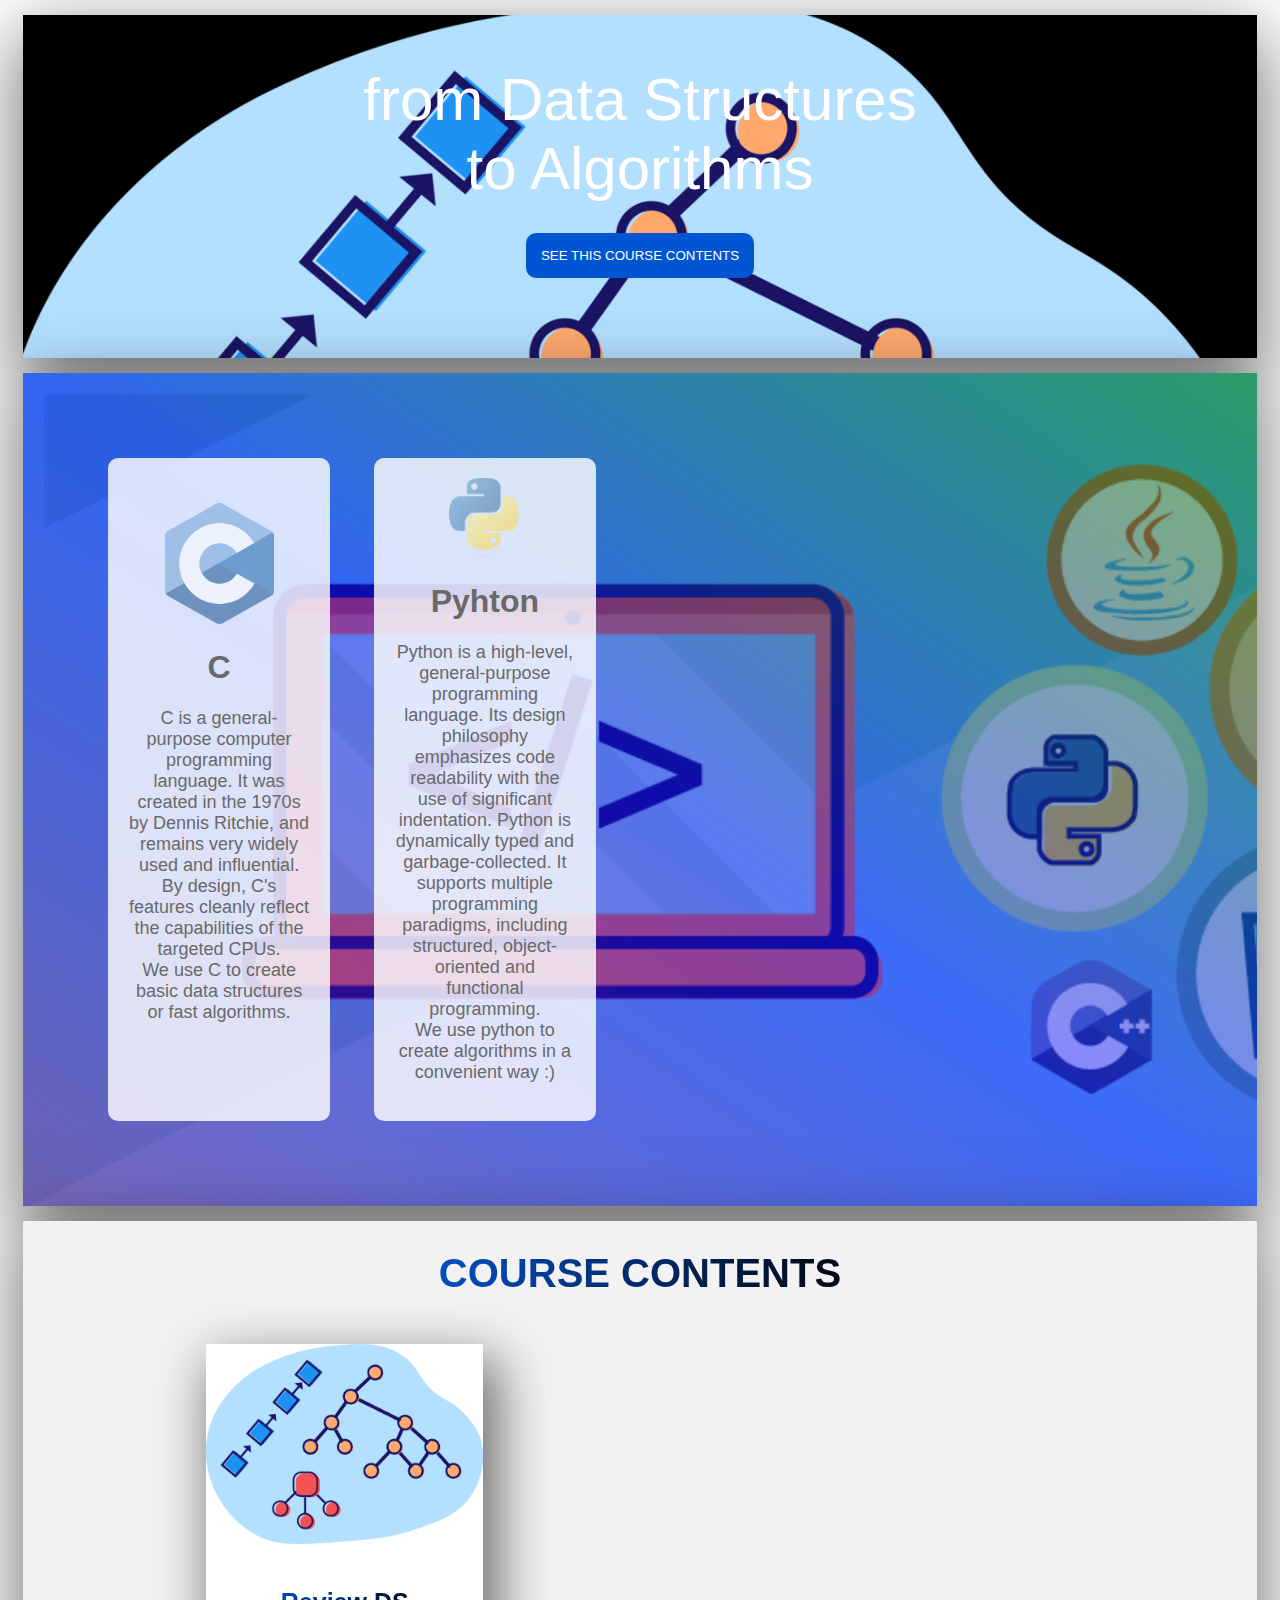
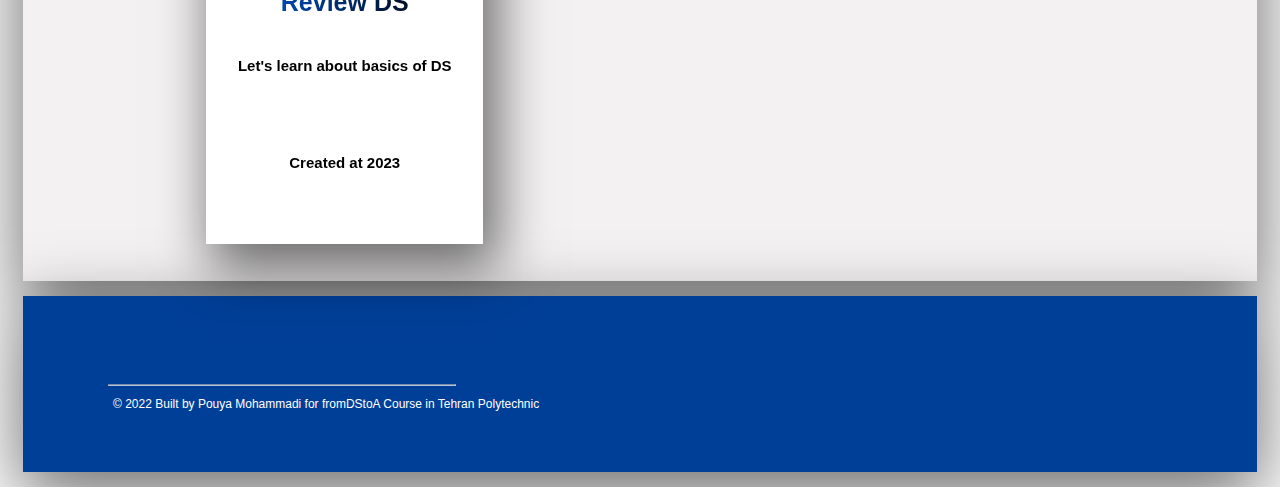
<file: index.html>
<!DOCTYPE html>

<html lang="en">

<head>
    <!-- HTML config -->
    <meta charset="UTF-8">
    <meta http-equiv="X-UA-Compatible" content="IE=edge">
    <meta name="viewport" content="width=device-width, initial-scale=1.0">
    <!-- adding css -->
    <link rel="stylesheet" href="css/style.css" />
    <!-- adding title and favicon -->
    <link rel='shortcut icon' type='image/x-icon' href='./assets/favicon.png' />
    <title>fromDStoA</title>
</head>

<body>

    <!-- Header of contents -->
    <div class="header">
        <div class="main_text">from Data Structures<br>to Algorithms</div>
        <button onclick="location.href='#books'">
            SEE THIS COURSE CONTENTS
        </button>
    </div >

    <!-- Course info - contains 4 cols -->
    <div id="lectures" class="lectures">
        
        <!-- first card -- HTTP -->
        <div class="cards">
        <img
            src="./assets/c-logo.png"
            alt="C"
            style="
              width: 60%;
              opacity: 0.5;
              margin-top: 25px;
            "
          />
          <h1 style="text-align: center">C</h1>
          <p>
            C is a general-purpose computer programming language. It was created in the 1970s by Dennis Ritchie, and remains very widely used and influential. By design, C's features cleanly reflect the capabilities of the targeted CPUs.
            <br>
            We use C to create basic data structures or fast algorithms.
          </p>
        </div>

        <!-- second card - HTML CSS -->
        <div class="cards">
        <img
            src="./assets/python-logo.png"
            alt="Python"
            style="width: 40%; opacity: 0.5"
          />
        <h1>Pyhton</h1>
        <p>
          Python is a high-level, general-purpose programming language. Its design philosophy emphasizes code readability with the use of significant indentation. Python is dynamically typed and garbage-collected. It supports multiple programming paradigms, including structured, object-oriented and functional programming.
          <br>
          We use python to create algorithms in a convenient way :)
        </p>
        </div>


        </div>


    </div >

    <!-- Books - contains 3 cols -->
    <div id="books" class="books">

        <!-- header -->
        <h1 style="width: 40%; margin-left: 30%">COURSE CONTENTS</h1>

        <!-- card of books -->
        <div class="card_container">

            <!-- card 1 - review ds book -->
            <div class="flip-card">
                <div class="flip-card-inner">
                  <div class="flip-card-front">
                    <img
                      style="width: 100%; height: 40%; border-radius: inherit"
                      src="./assets/header1.png"
                      alt="react"
                    />
                    <h1 style="margin: 40px">Review DS</h1>
                    <p style="margin: 20px">Let's learn about basics of DS</p>
                    <p style="margin-top: 80px">Created at 2023</p>
                  </div>
                  <div class="flip-card-back">
                    <p style="margin: 20px">
                      Here we will learn about basic data structures.
                      <br>
                      Having a basic understating of data structures helps us to improve our minds
                      for more advanced topics.
                      <br>
                      If you are already familiar with basics of DS like Stack, etc. you can skip this part!
                    </p>
                    <button class="flip-card-btn" style="margin-top: 45%" onclick="window.location.href='lectures/review_ds.html'">
                      CHECK OUT
                    </button>
                  </div>
                </div>
              </div>


        </div>



    </div>



    <!-- footer - contains 2 cols -->
    <div>
        <div class="footer">
            <div class="part">
              <hr />
              <a>© 2022 Built by Pouya Mohammadi for fromDStoA Course in 
                Tehran Polytechnic</a>
            </div>
          </div>
    </div>



</body>

</html>
</file>
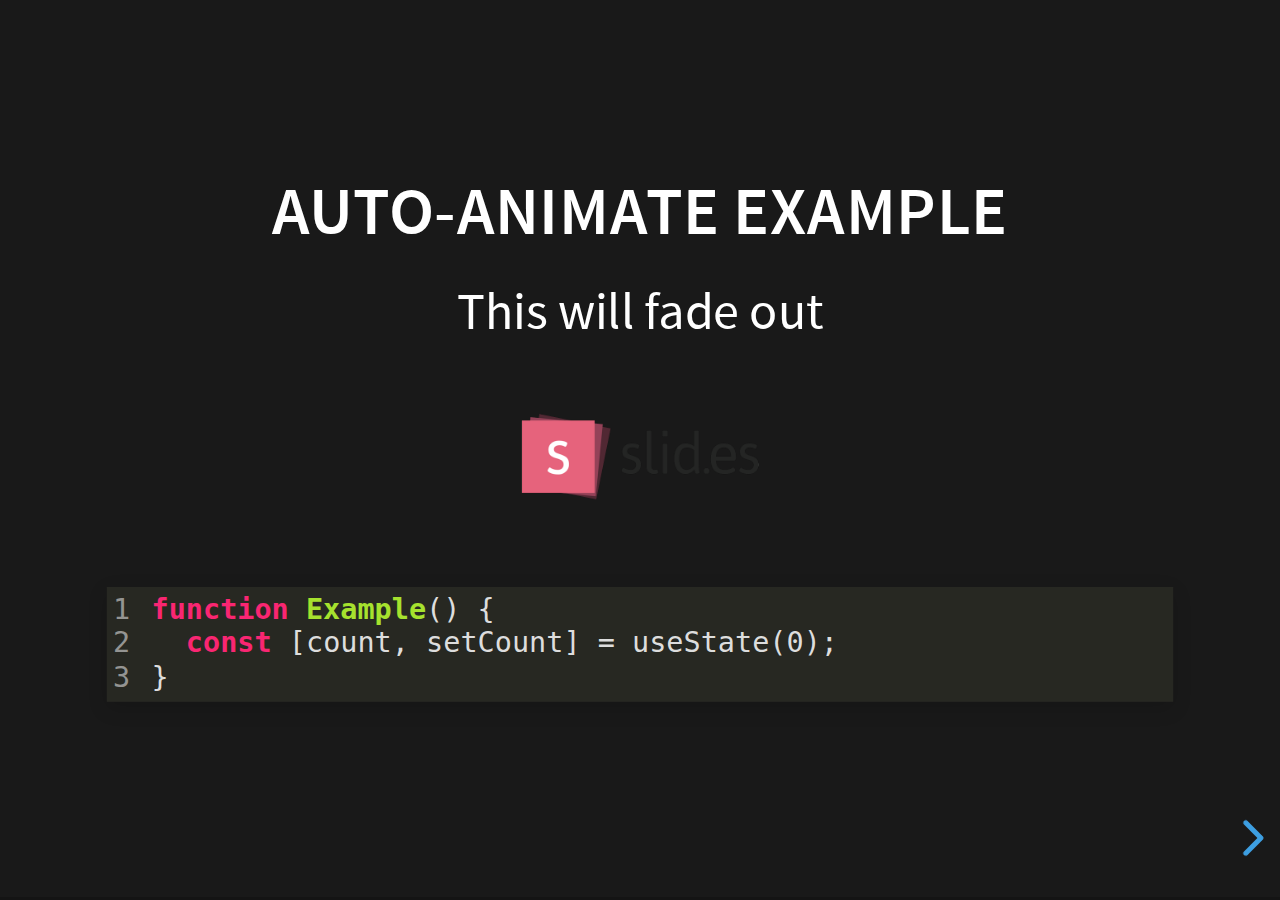
<file: examples/auto-animate.html>
<!doctype html>
<html lang="en">

	<head>
		<meta charset="utf-8">

		<title>reveal.js - Auto Animate</title>

		<meta name="viewport" content="width=device-width, initial-scale=1.0, maximum-scale=1.0, user-scalable=no">

		<link rel="stylesheet" href="../dist/reveal.css">
		<link rel="stylesheet" href="../dist/theme/black.css" id="theme">
		<link rel="stylesheet" href="../plugin/highlight/monokai.css">
	</head>

	<body>

		<div class="reveal">

			<div class="slides">
				<section data-auto-animate data-auto-animate-unmatched="fade">
					<h3>Auto-Animate Example</h3>
					<p>This will fade out</p>
					<img src="assets/image1.png" style="height: 100px;">
					<pre data-id="code"><code data-line-numbers class="hljs" data-trim>
						function Example() {
						  const [count, setCount] = useState(0);
						}
					</code></pre>
				</section>
				<section data-auto-animate data-auto-animate-unmatched="fade">
					<h3>Auto-Animate Example</h3>
					<p style="opacity: 0.2; margin-top: 100px;">This will fade out</p>
					<p>This element is unmatched</p>
					<img src="assets/image1.png" style="height: 150px;">
					<pre data-id="code"><code data-line-numbers class="hljs" data-trim>
						function Example() {
						  New line!
						  const [count, setCount] = useState(0);
						}
					</code></pre>
				</section>

				<section data-auto-animate>
					<p data-id="text-props" style="background: #555; line-height: 1em; letter-spacing: 0em;">Line Height & Letter Spacing</p>
				</section>
				<section data-auto-animate>
					<p data-id="text-props" style="background: #555; line-height: 3em; letter-spacing: 0.2em;">Line Height & Letter Spacing</p>
				</section>

				<section>
					<section data-auto-animate>
						<pre data-id="code"><code data-line-numbers class="hljs" data-trim>
							import React, { useState } from 'react';

							function Example() {
							  const [count, setCount] = useState(0);

							  return (
							    ...
							  );
							}
						</code></pre>
					</section>
					<section data-auto-animate>
						<pre data-id="code"><code data-line-numbers class="hljs" data-trim>
							function Example() {
							  const [count, setCount] = useState(0);

							  return (
							    &lt;div&gt;
							      &lt;p&gt;You clicked {count} times&lt;/p&gt;
							      &lt;button onClick={() =&gt; setCount(count + 1)}&gt;
							        Click me
							      &lt;/button&gt;
							    &lt;/div&gt;
							  );
							}
						</code></pre>
					</section>
					<section data-auto-animate>
						<pre data-id="code"><code data-line-numbers class="hljs" data-trim>
							function Example() {
							  // A comment!
							  const [count, setCount] = useState(0);

							  return (
							    &lt;div&gt;
							      &lt;p&gt;You clicked {count} times&lt;/p&gt;
							      &lt;button onClick={() =&gt; setCount(count + 1)}&gt;
							        Click me
							      &lt;/button&gt;
							    &lt;/div&gt;
							  );
							}
						</code></pre>
					</section>
				</section>

				<section>
					<section data-auto-animate>
						<h3>Swapping list items</h3>
						<ul>
							<li>One</li>
							<li>Two</li>
							<li>Three</li>
						</ul>
					</section>
					<section data-auto-animate>
						<h3>Swapping list items</h3>
						<ul>
							<li>Two</li>
							<li>One</li>
							<li>Three</li>
						</ul>
					</section>
					<section data-auto-animate>
						<h3>Swapping list items</h3>
						<ul>
							<li>Two</li>
							<li>Three</li>
							<li>One</li>
						</ul>
					</section>
				</section>

				<section data-auto-animate style="height: 600px">
					<h3 style="opacity: 0.3; font-size: 18px;">SLIDE 1</h3>
					<h2 data-id="title" style="margin-top: 260px;">Animate Anything</h2>
					<div data-id="1" style="background: white; position: absolute; top: 150px; left: 16%; width: 60px; height: 60px;"></div>
					<div data-id="2" style="background: white; position: absolute; top: 150px; left: 36%; width: 60px; height: 60px;"></div>
					<div data-id="3" style="background: white; position: absolute; top: 150px; left: 56%; width: 60px; height: 60px;"></div>
					<div data-id="4" style="background: white; position: absolute; top: 150px; left: 76%; width: 60px; height: 60px;"></div>
				</section>
				<section data-auto-animate style="height: 600px">
					<h3 style="opacity: 0.3; font-size: 18px;">SLIDE 2</h3>
					<h2 data-id="title" style="margin-top: 500px">With Auto Animate</h2>
					<div data-id="1" style="background: cyan; position: absolute; bottom: 190px; left: 16%; width: 60px; height: 60px;"></div>
					<div data-id="2" style="background: magenta; position: absolute; bottom: 190px; left: 36%; width: 60px; height: 160px;"></div>
					<div data-id="3" style="background: yellow; position: absolute; bottom: 190px; left: 56%; width: 60px; height: 260px;"></div>
					<div data-id="4" style="background: red; position: absolute; bottom: 190px; left: 76%; width: 60px; height: 360px;"></div>
				</section>
				<section data-auto-animate style="height: 600px">
					<h3 style="opacity: 0.3; font-size: 18px;">SLIDE 3</h3>
					<h2 data-id="title" style="margin-top: 500px; opacity: 0;">With Auto Animate</h2>
					<div data-id="1" style="background: cyan; position: absolute; top: 50%; left: 50%; width: 400px; height: 400px; margin: -200px 0 0 -200px; border-radius: 400px;"></div>
					<div data-id="2" style="background: magenta; position: absolute; top: 50%; left: 50%; width: 300px; height: 300px; margin: -150px 0 0 -150px; border-radius: 400px;"></div>
					<div data-id="3" style="background: yellow; position: absolute; top: 50%; left: 50%; width: 200px; height: 200px; margin: -100px 0 0 -100px; border-radius: 400px;"></div>
					<div data-id="4" style="background: red; position: absolute; top: 50%; left: 50%; width: 100px; height: 100px; margin: -50px 0 0 -50px; border-radius: 400px;"></div>
				</section>
				<section data-auto-animate style="height: 600px">
					<h3 style="opacity: 0.3; font-size: 18px;">SLIDE 3</h3>
					<h2 data-id="title" style="margin-top: 500px; opacity: 0;">With Auto Animate</h2>
					<div data-id="1" style="background: red; position: absolute; top: 250px; left: 16%; width: 60px; height: 60px;"></div>
					<div data-id="2" style="background: yellow; position: absolute; top: 250px; left: 36%; width: 60px; height: 60px;"></div>
					<div data-id="3" style="background: magenta; position: absolute; top: 250px; left: 56%; width: 60px; height: 60px;"></div>
					<div data-id="4" style="background: cyan; position: absolute; top: 250px; left: 76%; width: 60px; height: 60px;"></div>
				</section>

				<section data-auto-animate data-auto-animate-id="a">
					<h2>data-auto-animate-id="a"</h2>
					<h3>A1</h3>
				</section>
				<section data-auto-animate data-auto-animate-id="a">
					<h2>data-auto-animate-id="a"</h2>
					<h3>A1</h3>
					<h3>A2</h3>
				</section>
				<section data-auto-animate data-auto-animate-id="b">
					<h2>data-auto-animate-id="b"</h2>
					<h3>B1</h3>
				</section>
				<section data-auto-animate data-auto-animate-id="b">
					<h2>data-auto-animate-id="b"</h2>
					<h3>B1</h3>
					<h3>B2</h3>
				</section>

				<section>
					<section id="stacked-slide-1" data-auto-animate>
						<a href="#/stacked-slide-1">Slide 1</a><br>
						<a href="#/stacked-slide-2">Slide 2</a><br>
						<a href="#/stacked-slide-3">Slide 3</a><br>
						<a href="#/stacked-slide-4">Slide 4</a><br>
						<div data-id="anim" style="background: indigo; padding: 8px; width: 50px; height: 50px; position: absolute; left: 0px;">A</div>
					</section>
					<section id="stacked-slide-2" data-auto-animate>
						<a href="#/stacked-slide-1">Slide 1</a><br>
						<a href="#/stacked-slide-2">Slide 2</a><br>
						<a href="#/stacked-slide-3">Slide 3</a><br>
						<a href="#/stacked-slide-4">Slide 4</a><br>
						<div data-id="anim" style="background: indigo; padding: 8px; width: 50px; height: 50px; position: absolute; left: 25%;">A</div>
					</section>
					<section id="stacked-slide-3" data-auto-animate>
						<a href="#/stacked-slide-1">Slide 1</a><br>
						<a href="#/stacked-slide-2">Slide 2</a><br>
						<a href="#/stacked-slide-3">Slide 3</a><br>
						<a href="#/stacked-slide-4">Slide 4</a><br>
						<div data-id="anim" style="background: indigo; padding: 8px; width: 50px; height: 50px; position: absolute; left: 50%;">A</div>
					</section>
					<section id="stacked-slide-4" data-auto-animate>
						<a href="#/stacked-slide-1">Slide 1</a><br>
						<a href="#/stacked-slide-2">Slide 2</a><br>
						<a href="#/stacked-slide-3">Slide 3</a><br>
						<a href="#/stacked-slide-4">Slide 4</a><br>
						<div data-id="anim" style="background: indigo; padding: 8px; width: 50px; height: 50px; position: absolute; left: 75%;">A</div>
					</section>
				</section>

			</div>

		</div>

		<script src="../dist/reveal.js"></script>
		<script src="../plugin/highlight/highlight.js"></script>
		<script>
			Reveal.initialize({
				center: true,
				hash: true,
				plugins: [ RevealHighlight ]
			});
		</script>

	</body>
</html>
</file>
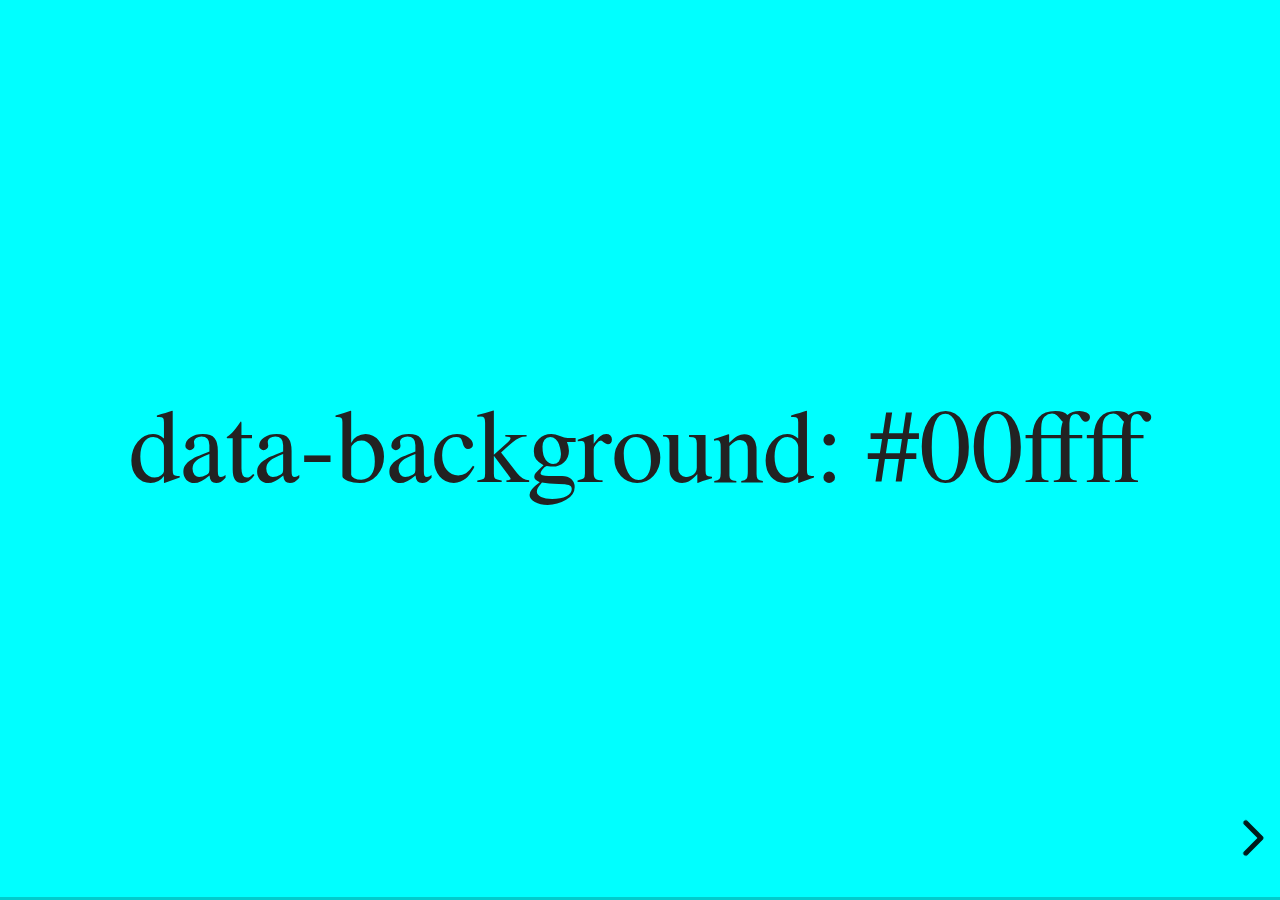
<file: examples/backgrounds.html>
<!doctype html>
<html lang="en">

	<head>
		<meta charset="utf-8">

		<title>reveal.js - Slide Backgrounds</title>

		<meta name="viewport" content="width=device-width, initial-scale=1.0, maximum-scale=1.0, user-scalable=no">

		<link rel="stylesheet" href="../dist/reveal.css">
		<link rel="stylesheet" href="../dist/theme/serif.css" id="theme">
		<style type="text/css" media="screen">
			.slides section.has-dark-background,
			.slides section.has-dark-background h2 {
				color: #fff;
			}
			.slides section.has-light-background,
			.slides section.has-light-background h2 {
				color: #222;
			}
		</style>
	</head>

	<body>

		<div class="reveal">

			<div class="slides">

				<section data-background="#00ffff">
					<h2>data-background: #00ffff</h2>
				</section>

				<section data-background="#bb00bb">
					<h2>data-background: #bb00bb</h2>
				</section>

				<section data-background-color="lightblue">
					<h2>data-background: lightblue</h2>
				</section>

				<section>
					<section data-background="#ff0000">
						<h2>data-background: #ff0000</h2>
					</section>
					<section data-background="rgba(0, 0, 0, 0.2)">
						<h2>data-background: rgba(0, 0, 0, 0.2)</h2>
					</section>
					<section data-background="salmon">
						<h2>data-background: salmon</h2>
					</section>
				</section>

				<section data-background="rgba(0, 100, 100, 0.2)">
					<section>
						<h2>Background applied to stack</h2>
					</section>
					<section>
						<h2>Background applied to stack</h2>
					</section>
					<section data-background="rgb(66, 66, 66)">
						<h2>Background applied to slide inside of stack</h2>
					</section>
				</section>

				<section data-background-transition="slide" data-background="assets/image1.png">
					<h2>Background image</h2>
				</section>

				<section>
					<section data-background-transition="slide" data-background="assets/image1.png">
						<h2>Background image</h2>
					</section>
					<section data-background-transition="slide" data-background="assets/image1.png">
						<h2>Background image</h2>
					</section>
				</section>

				<section data-background="assets/image2.png" data-background-size="100px" data-background-repeat="repeat" data-background-color="#111">
					<h2>Background image</h2>
					<pre>data-background-size="100px" data-background-repeat="repeat" data-background-color="#111"</pre>
				</section>

				<section data-background="#888888">
					<h2>Same background twice (1/2)</h2>
				</section>
				<section data-background="#888888">
					<h2>Same background twice (2/2)</h2>
				</section>

				<section data-background-video="https://s3.amazonaws.com/static.slid.es/site/homepage/v1/homepage-video-editor.mp4,https://s3.amazonaws.com/static.slid.es/site/homepage/v1/homepage-video-editor.webm">
					<h2>Video background</h2>
				</section>

				<section data-background-iframe="https://slides.com/news/make-better-presentations/embed?style=hidden&autoSlide=4000">
					<h2>Iframe background</h2>
				</section>

				<section>
					<section data-background="#417203">
						<h2>Same background twice vertical (1/2)</h2>
					</section>
					<section data-background="#417203">
						<h2>Same background twice vertical (2/2)</h2>
					</section>
				</section>

				<section data-background="#934f4d">
					<h2>Same background from horizontal to vertical (1/3)</h2>
				</section>
				<section>
					<section data-background="#934f4d">
						<h2>Same background from horizontal to vertical (2/3)</h2>
					</section>
					<section data-background="#934f4d">
						<h2>Same background from horizontal to vertical (3/3)</h2>
					</section>
				</section>

			</div>

		</div>

		<script src="../dist/reveal.js"></script>
		<script>

			// Full list of configuration options:
			// https://revealjs.revealjs.com/config/
			Reveal.initialize({
				center: true,

				transition: 'linear',
				// transitionSpeed: 'slow',
				// backgroundTransition: 'slide'
			});

		</script>

	</body>
</html>
</file>
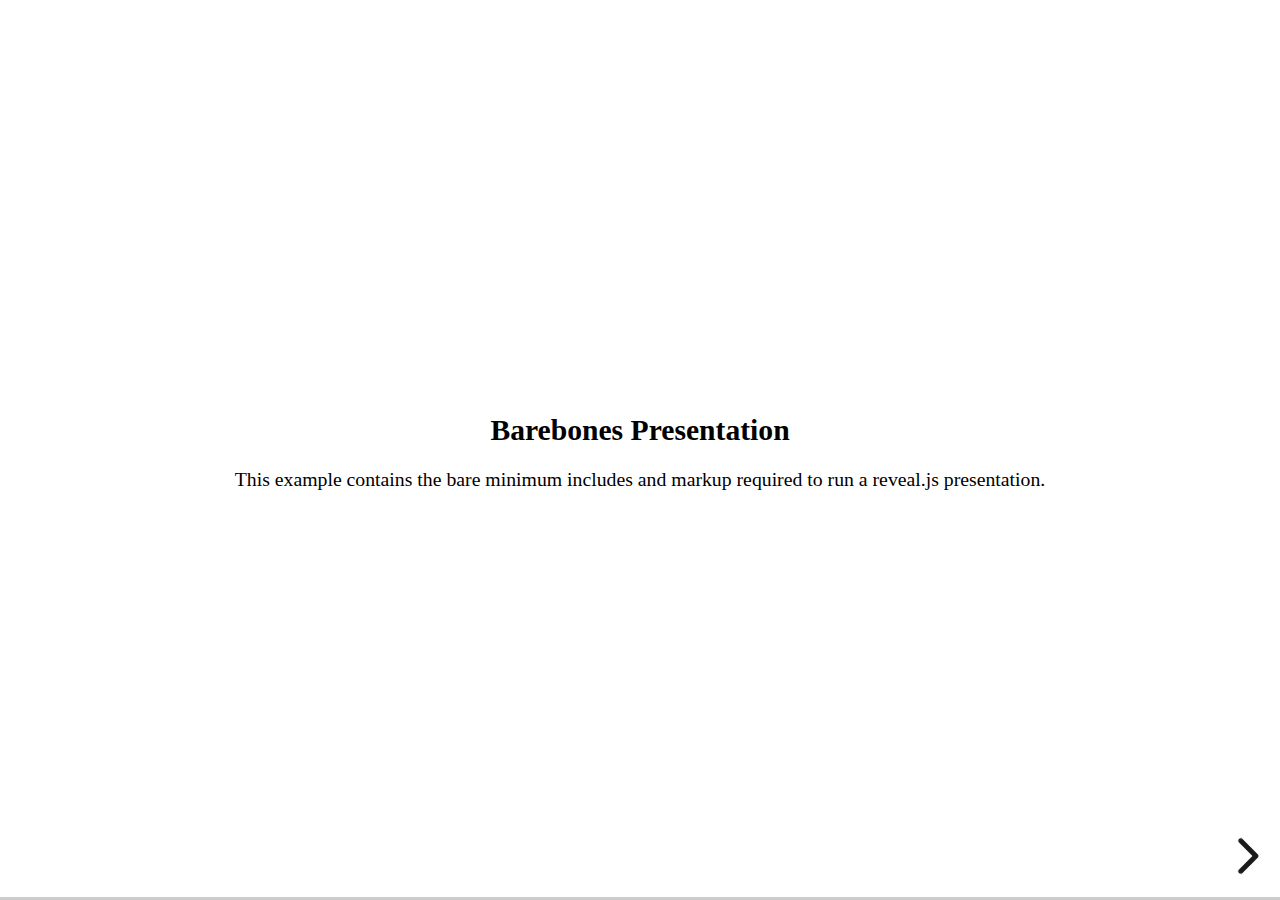
<file: examples/barebones.html>
<!doctype html>
<html lang="en">
	<head>
		<meta charset="utf-8">
		<title>reveal.js - Barebones</title>
		<link rel="stylesheet" href="../dist/reveal.css">
	</head>
	<body>

		<div class="reveal">
			<div class="slides">

				<section>
					<h2>Barebones Presentation</h2>
					<p>This example contains the bare minimum includes and markup required to run a reveal.js presentation.</p>
				</section>

				<section>
					<h2>No Theme</h2>
					<p>There's no theme included, so it will fall back on browser defaults.</p>
				</section>

			</div>
		</div>

		<script src="../dist/reveal.js"></script>
		<script>
			Reveal.initialize();
		</script>

	</body>
</html>
</file>
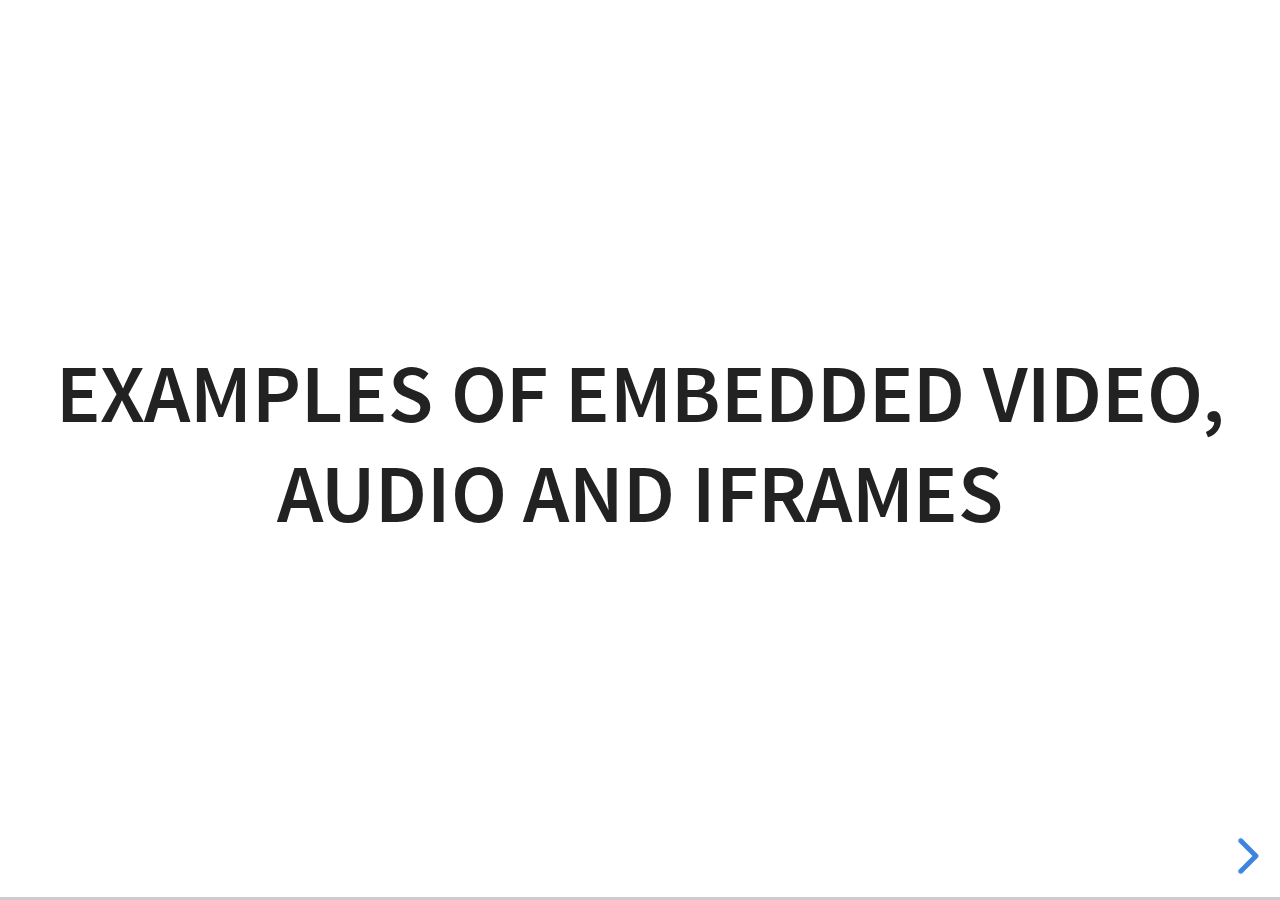
<file: examples/media.html>
<!doctype html>
<html lang="en">

	<head>
		<meta charset="utf-8">

		<title>reveal.js - Video, Audio and Iframes</title>

		<meta name="viewport" content="width=device-width, initial-scale=1.0, maximum-scale=1.0, user-scalable=no">

		<link rel="stylesheet" href="../dist/reveal.css">
		<link rel="stylesheet" href="../dist/theme/white.css" id="theme">
	</head>

	<body>

		<div class="reveal">

			<div class="slides">

				<section>
					<h2>Examples of embedded Video, Audio and Iframes</h2>
				</section>

				<section>
					<h2>Iframe</h2>
					<iframe data-autoplay width="700" height="540" src="https://slides.com/news/auto-animate/embed" frameborder="0"></iframe>
				</section>

				<section data-background-iframe="https://www.youtube.com/embed/h1_nyI3z8gI" data-background-interactive>
					<h2 style="color: #fff;">Iframe Background</h2>
				</section>

				<section>
					<h2>Video</h2>
					<video src="http://clips.vorwaerts-gmbh.de/big_buck_bunny.mp4" data-autoplay></video>
				</section>

				<section data-background-video="http://clips.vorwaerts-gmbh.de/big_buck_bunny.mp4">
					<h2>Background Video</h2>
				</section>

				<section>
					<h2>Auto-playing audio</h2>
					<audio src="assets/beeping.wav" data-autoplay></audio>
				</section>

				<section>
					<h2>Audio inside slide fragments</h2>
					<div class="fragment">
						Beep 1
						<audio src="assets/beeping.wav" data-autoplay></audio>
					</div>
					<div class="fragment">
						Beep 2
						<audio src="assets/beeping.wav" data-autoplay></audio>
					</div>
				</section>

				<section>
					<h2>Audio with controls</h2>
					<audio src="assets/beeping.wav" controls></audio>
				</section>

			</div>

		</div>

		<script src="../dist/reveal.js"></script>
		<script>
			Reveal.initialize({hash: true});
		</script>

	</body>
</html>
</file>
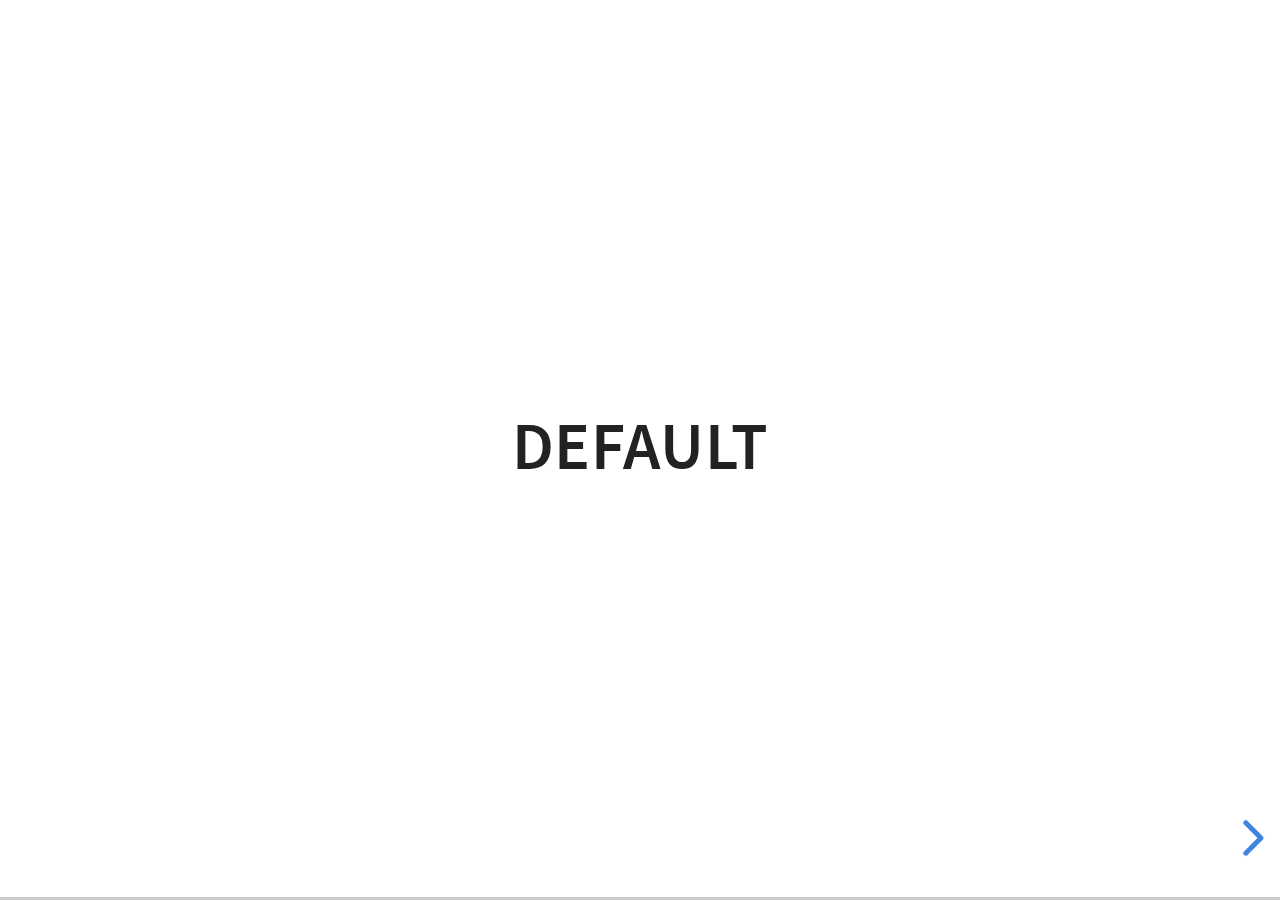
<file: examples/transitions.html>
<!doctype html>
<html lang="en">

	<head>
		<meta charset="utf-8">

		<title>reveal.js - Slide Transitions</title>

		<link rel="stylesheet" href="../dist/reveal.css">
		<link rel="stylesheet" href="../dist/theme/white.css" id="theme">
		<style type="text/css" media="screen">
			.slides section.has-dark-background,
			.slides section.has-dark-background h3 {
				color: #fff;
			}
			.slides section.has-light-background,
			.slides section.has-light-background h3 {
				color: #222;
			}
		</style>
	</head>

	<body>

		<div class="reveal">

			<div class="slides">

				<section>
					<h3>Default</h3>
				</section>

				<section>
					<h3>Default</h3>
				</section>

				<section data-transition="zoom">
					<h3>data-transition: zoom</h3>
				</section>

				<section data-transition="zoom-in fade-out">
					<h3>data-transition: zoom-in fade-out</h3>
				</section>

				<section>
					<h3>Default</h3>
				</section>

				<section data-transition="convex">
					<h3>data-transition: convex</h3>
				</section>

				<section data-transition="convex-in concave-out">
					<h3>data-transition: convex-in concave-out</h3>
				</section>

				<section>
					<section data-transition="zoom">
						<h3>Default</h3>
					</section>
					<section data-transition="concave">
						<h3>data-transition: concave</h3>
					</section>
					<section data-transition="convex-in fade-out">
						<h3>data-transition: convex-in fade-out</h3>
					</section>
					<section>
						<h3>Default</h3>
					</section>
				</section>

				<section data-transition="none">
					<h3>data-transition: none</h3>
				</section>

				<section>
					<h3>Default</h3>
				</section>

			</div>

		</div>

		<script src="../dist/reveal.js"></script>
		<script>
			Reveal.initialize({
				center: true,
				history: true,

				// transition: 'slide',
				// transitionSpeed: 'slow',
				// backgroundTransition: 'slide'
			});
		</script>

	</body>
</html>
</file>
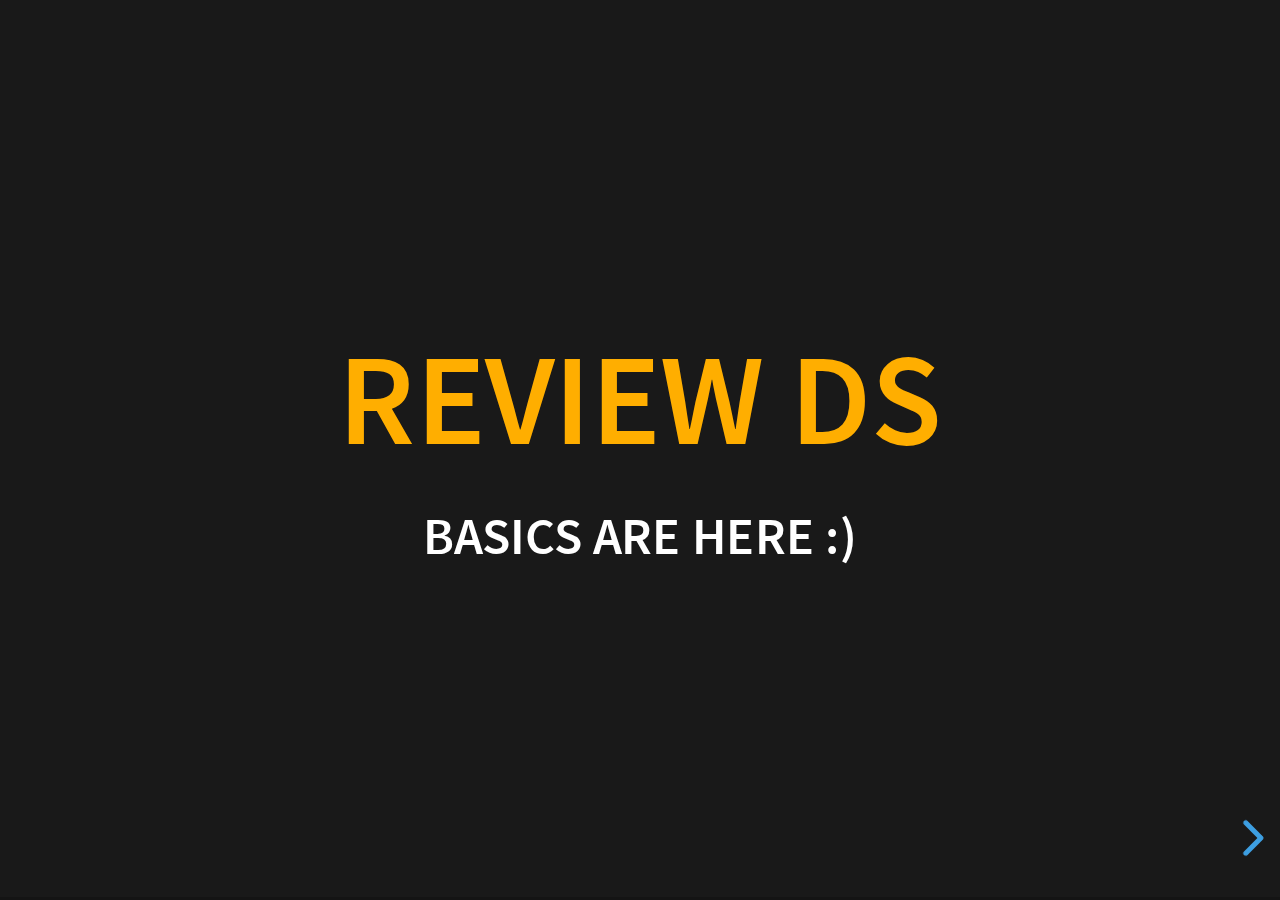
<file: lectures/review_ds.html>
<!doctype html>
<html lang="en">
	<head>
		<meta charset="utf-8">
		<meta name="viewport" content="width=device-width, initial-scale=1.0, maximum-scale=1.0, user-scalable=no">

		<title>Review DS</title>

		<link rel="stylesheet" href="../dist/reset.css">
		<link rel="stylesheet" href="../dist/reveal.css">
		<link rel="stylesheet" href="../dist/theme/black.css">

		<!-- Theme used for syntax highlighted code -->
		<link rel="stylesheet" href="../plugin/highlight/monokai.css">
	</head>
	<body>
		<div class="reveal">
			<div class="slides">

				<!-- Page 1 -->
				<section>
					<h1 style="color:rgb(255, 174, 0)">Review DS</h1>
					<h6 style="color:white">basics are here :)</h6>
				</section>
				
				<!-- Page 2 -->
				<section>
					<!-- part 1 -->
					<section>
					<ul>
					  <li>What is this lecture about?</li>
					  <li>Basic required knowledge</li>
					  <li>What are data structures?</li>
					  <li>Linear DS</li>
					  <li>Non-linear DS</li>
					</ul>
				  </section>
				  <!-- part 2 -->
					<section>
					  <ul>
						<li style="color:rgb(255, 98, 229)">What is this lecture about?</li>
						<li>Basic required knowledge</li>
						<li>What are data structures?</li>
						<li>Linear DS</li>
						<li>Non-linear DS</li>
					  </ul>
					</section>
				  </section>

			</div>
		</div>

		<script src="../dist/reveal.js"></script>
		<script src="../plugin/notes/notes.js"></script>
		<script src="../plugin/markdown/markdown.js"></script>
		<script src="../plugin/highlight/highlight.js"></script>
		<script>
			// More info about initialization & config:
			// - https://revealjs.com/initialization/
			// - https://revealjs.com/config/
			Reveal.initialize({
				hash: true,

				// Learn about plugins: https://revealjs.com/plugins/
				plugins: [ RevealMarkdown, RevealHighlight, RevealNotes ]
			});
		</script>
	</body>
</html>
</file>
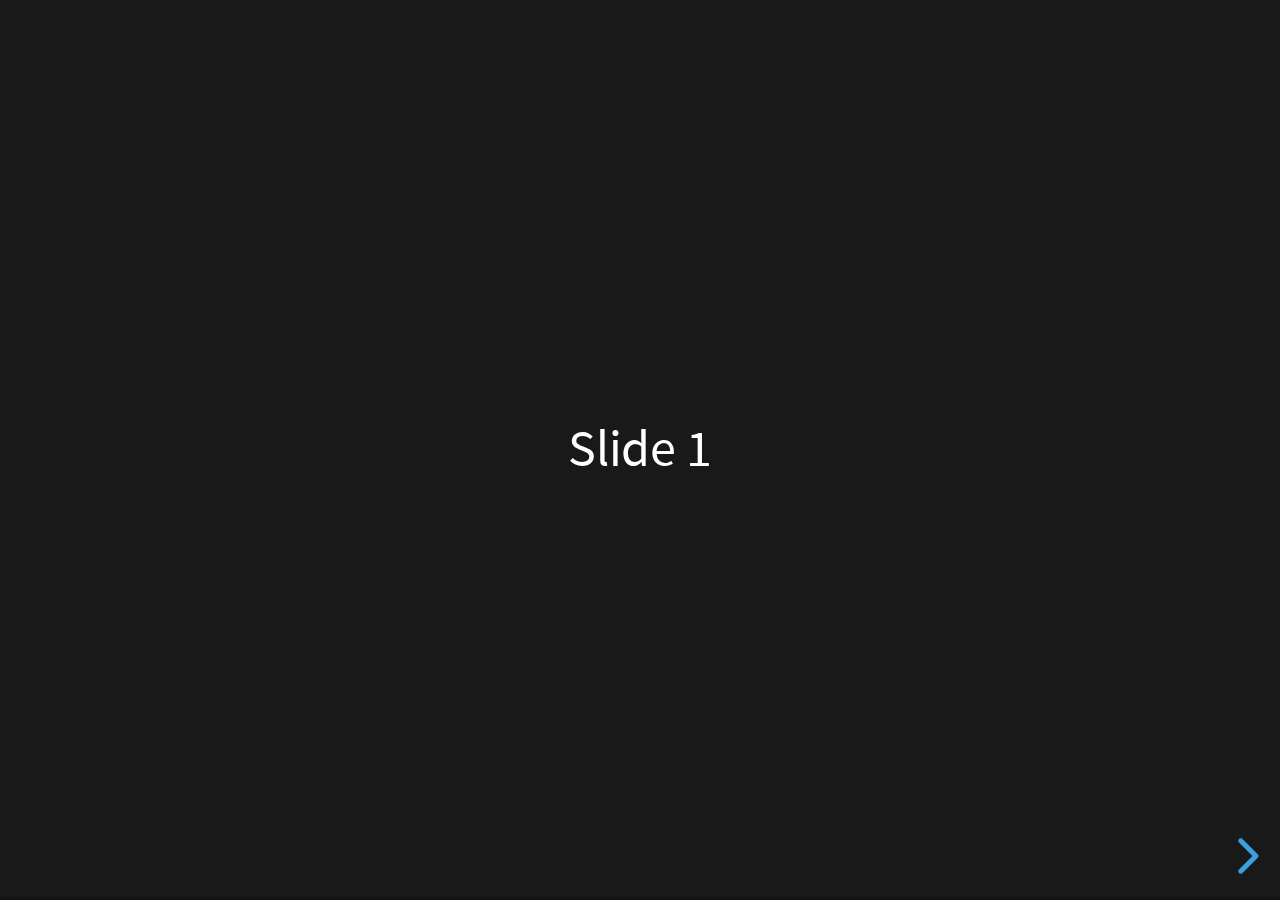
<file: lectures/temp.html>
<!doctype html>
<html lang="en">
	<head>
		<meta charset="utf-8">
		<meta name="viewport" content="width=device-width, initial-scale=1.0, maximum-scale=1.0, user-scalable=no">

		<title>reveal.js</title>

		<link rel="stylesheet" href="../dist/reset.css">
		<link rel="stylesheet" href="../dist/reveal.css">
		<link rel="stylesheet" href="../dist/theme/black.css">

		<!-- Theme used for syntax highlighted code -->
		<link rel="stylesheet" href="../plugin/highlight/monokai.css">
	</head>
	<body>
		<div class="reveal">
			<div class="slides">
				<section>Slide 1</section>
				<section>Slide 2</section>
			</div>
		</div>

		<script src="../dist/reveal.js"></script>
		<script src="../plugin/notes/notes.js"></script>
		<script src="../plugin/markdown/markdown.js"></script>
		<script src="../plugin/highlight/highlight.js"></script>
		<script>
			// More info about initialization & config:
			// - https://revealjs.com/initialization/
			// - https://revealjs.com/config/
			Reveal.initialize({
				hash: true,

				// Learn about plugins: https://revealjs.com/plugins/
				plugins: [ RevealMarkdown, RevealHighlight, RevealNotes ]
			});
		</script>
	</body>
</html>
</file>
<file: css/style.css>
/* Base of my html style config */
:root{
    --margin-out: 15px;
    --margin-in: 2%;
    --padding: 15px;
    /* Using color palette hex of coursera */
    --c1: #FFFFFF;
    --c2: #0056D2;
    --c3: #000000;
    --c4: #eeeded;
    /* Effect comp */
    --c5: #c3c3c3;
    --c6: #003f98;
    --c7: #333333;
    /* Transparent */
    --ctp: rgba(255, 255, 255, 0.815);
}

/* base of all elements */
*{
    box-sizing: border-box;
    /* width: auto; */
    /* border: solid var(--c2) 5px;
    padding: 5px; */
}
body {
    background-color: var(--c1);
    font-family: Helvetica; /* Times New Roman*/
}


/* header style */
@keyframes main_text_ani {
    from {
       left: calc(-150%);
    }
    to {
        left: 0px;
    }
}

@keyframes sub_text_ani {
    from {
        left: calc(150%);
    }
    to {
        left: 0px;
    }
}

.header{
    box-shadow: rgba(0, 0, 0, 0.56) 0px 22px 70px 4px;
    background-image: url('../assets/header1.png');
    background-color: var(--c3);
    padding: 50px;
    text-align: center;
    margin: var(--margin-out);
    background-repeat: no-repeat;
    background-size:contain;
    background-attachment: fixed;
}

.header .main_text {
    color: var(--c1);
    white-space: nowrap;
    animation: main_text_ani;
    animation-duration: 2s;
    position: relative;
    animation-delay: 0s;
    font-size: 60px;
}
.header .sub_text {
    color: var(--c1);
    white-space: nowrap;
    animation: sub_text_ani;
    animation-duration: 2s;
    position: relative;
    animation-delay: 0s;
    font-size: 30px;
}

/* hearer btn */
.header button {
    background-color: var(--c2);
    border: 0px;
    color: var(--c1);
    padding: var(--padding);
    margin: 30px;
    animation: sub_text_ani;
    animation-duration: 2s;
    position: relative;
    animation-delay: 0s;
    border-radius: 10px;
}
.header button:hover {
    transition: all 200ms;
    background-color: var(--c1);
    color: var(--c3);
    border: 0px;
}


/* lectures style */
.lectures{
    padding: 5%;
    margin: var(--margin-out);
    display: flex;
    flex-direction: row;
    box-shadow: rgba(0, 0, 0, 0.56) 0px 22px 70px 4px;
    background: linear-gradient(
        to top right,
        rgba(128, 0, 128, 0.478),
        rgba(0, 0, 255, 0.466),
        rgba(0, 128, 0, 0.547)
      ), url('../assets/programming-langs.png');
    background-repeat: no-repeat;
    background-size: cover;
    
}
.lectures .cards {
    float:left;
    width: calc(20%);
    padding: 20px;
    text-align: center;
    margin: var(--margin-in);
    border-radius: 10px;
    transition: all 500ms;
    background-color: var(--ctp);
    color: var(--c4);
}
.lectures .cards h1{
    color: rgb(104, 105, 106);
    text-align: center
}
.lectures .cards p {
    color: rgb(104, 105, 106);
    font-style: normal;
    font-size: 18px;
}
.lectures .cards:hover {
    transition: all 500ms;
    box-shadow: rgba(0, 0, 0, 0.56) 0px 22px 70px 4px;
    width: 30%;
    transform: translateY(-15px);
}





/* books container style */
.books {
    background-color: #f3f1f1;
    box-shadow: rgba(0, 0, 0, 0.56) 0px 22px 70px 4px;
    padding: 10px;
    margin: var(--margin-out);
    display: flex;
    flex-direction: column;
}
.books h1 {
    background: linear-gradient(to right,var(--c2), var(--c3));
    -webkit-background-clip: text;
    background-clip: text;
    -webkit-text-fill-color: transparent;
    text-align: center;
    transition: all 0.5s;
    margin: 20px;
    border-radius: 5px;
    font-size: 40px;
}
.books h1:hover {
    transition: all 0.5s;
    font-size: 45px;
    margin-bottom: 15px;
    -webkit-background-clip: text;
    background-clip: text;
    -webkit-text-fill-color: transparent;
}  
.books .card_container {
    display: flex;
    flex-direction: row;
    margin-left: 12%;
    margin-right: 12%;
}
  
/* flip-card style */
.flip-card {
    background-color: transparent;
    width: calc(30%);
    height: 500px;
    margin: 3%;
    /* for 3d effect */
    perspective: 800px;
}
.flip-card h1 {
    font-size: 25px;
}
.flip-card-inner {
    position: relative;
    width: 100%;
    height: 100%;
    text-align: center;
    transition: transform 1s;
    transform-style: preserve-3d;
}
.flip-card:hover .flip-card-inner{
    transition: all 500ms;
    transform: rotateY(180deg);
}
.flip-card-front, .flip-card-back{
    position: absolute;
    width: 100%;
    height: 100%;
    box-shadow: rgba(0, 0, 0, 0.56) 10px 20px 50px 5px;
    -webkit-backface-visibility: hidden; /* Safari */
    backface-visibility: hidden;
}  
.flip-card-front {
    background-color: var(--c1);
    color: var(--c4);
}
.flip-card-front h1 {
    font-size: 25px;
}
.flip-card-front p {
    font-size: 15px;
    font-weight: bold;
    color: #000000;
}
.flip-card-back {
    background-color: var(--c6);
    color: var(--c1);
    transform: rotateY(180deg);
}
.flip-card-back p{
    text-align: left;
    margin: var(--margin-in);
    color: var(--c1);
    font-size: 20px;
}

/* book popup btn */
.flip-card-btn {
    background-color: var(--c3);
    border: 0px;
    color: var(--c1);
    width: 50%;
    margin: 25%;
    border-radius: 10px;
    font-size: 15px;
    padding: 10px;
}
.flip-card-btn:hover {
    transition: all 200ms;
    background-color: var(--c2);
    color: var(--c4);
} 





/* popup styles */

.overlay {
    position: fixed;
    top: 0;
    bottom: 0;
    left: 0;
    right: 0;
    backdrop-filter: blur(5px);
    background-color: rgb(0, 0, 0, 0.6);
    transition: opacity 0.5s;
    visibility: hidden;
    opacity: 0;
}
.overlay:target {
    visibility: visible;
    opacity: 1;
    z-index: 999;
}
  
.popup {
    display: flex;
    flex-direction: row;
    margin: auto;
    margin-top: 50px;
    border-radius: 0px;
    background: var(--c1);
    border-radius: 15px;
    width: 70%;
    height: 70%;
    position: relative;
    transition: all 5s ease-in-out;
}
.popup-text {
    margin: 20px;
}
.popup h2 {
    margin-top: 0;
    color: var(--c3);
}
.popup h3 {
    margin-top: 0;
    color: var(--c3);
    font-size: 14px;
    font-weight: bold;
}
.popup .close {
    position: absolute;
    top: 15px;
    right: 20px;
    transition: all 200ms;
    font-size: 30px;
    font-weight: bold;
    text-decoration: none;
    color: var(--c4);
}
.popup .close:hover {
    color: var(--c2);
}
.popup .content {
    max-width: 90%;
    text-align: justify;
    text-justify: inter-word;
    max-height: 80%;
    overflow: auto;
    font-size: 14px;
    margin-right: 40px;
    color: var(--c3);
}
.popup h1{
    background: linear-gradient(to right,rgb(0, 145, 255), rgb(0, 0, 111));
    -webkit-background-clip: text;
    background-clip: text;
    -webkit-text-fill-color: transparent;
    text-align: left;
    font-size: 30px;
    margin-left: 0px;
    margin-top: 5px ;
    margin-bottom: 40px;
}
.popup h1:hover{
    font-size: 30px;
    margin-bottom: 40px;
}
.book-buttoni {
    background-color:var(--c4);
    border: 0px;
    color: var(--c1);
    width: 30%;
    margin: 0px;
    margin-top: 20px;
    border-radius: 20px;
    font-size: 15px;
    padding: 10px;
}
.book-buttoni:hover {
    transition: all 200ms;
    background: var(--c2);
    color: var(--c4);
}







/* footer style */
.footer {
    box-shadow: rgba(0, 0, 0, 0.56) 0px 22px 70px 4px;
    background-color: var(--c6);
    padding: 40px;
    margin: var(--margin-out);
    display: flex;
    flex-direction: row;
} 
.footer .part {
    float: left;
    display: block;
    flex-direction: column;
    width: calc(50% - 40px);
    margin: 20px;
    padding: 20px;
    margin-bottom: 0px;
    color: var(--c1);
}
.footer a{
    margin: 10px;
    text-decoration: none;
    color: var(--c1);
    font-size: 12px;
}
.footer a:hover {
    color: var(--c2);
}
.footer .part hr {
    opacity: 0.7;
    width: 70%;
    border-color: var(--c1);
    background-color: var(--c2);
    margin-left: 5px;
}
  



/* menu btn style */
.menu-icon{
    top: 70px;
    right: 90px;
    position: absolute;
    width: 60px;
    height: 60px;
    padding: 5px;
    border-radius: 100%;
    background-color: var(--c2);
    border: 3px solid var(--c1);
}
.menu-icon:hover{
    background-color: var(--c6);
    border: 3px solid var(--c7);
    transition: all 200ms;
}

/* menu btn hr style */
.menu-hr{
    width: 70%;
    border-color: var(--c1);
    background-color: var(--c1);
    border-radius: 5px;
    height: 3px;
}
.menu-icon:hover > .menu-hr{
    transition: all 200ms;
    border-color: var(--c7);
    background-color: #1a1d42;
}
.menu .close {
    position: absolute;
    background-color: var(--c2);
    padding: 0px;
    border: 3px solid var(--c1);
    padding-left: 12px;
    padding-right: 12px;
    border-radius: 100%;
    top: 73px;
    right: 92px;
    font-size: 45px;
    font-weight: bold;
    text-decoration: none;
    color: var(--c1);
}
.menu .close:hover {
    transition: all 200ms;
    color: var(--c6);
    background-color: var(--c1);
    border: 3px solid var(--c6);
}

/* menu style */
.menu{
    padding-top: 100px;
    left: 0;
    right: 0;
    width: 100%;
    height: 100%;
    visibility: hidden;
    position: fixed;
    top:0;
    background: linear-gradient(to left bottom, var(--c2),var(--c3));
    display: flex;
    flex-direction: column;
    text-align: center;
}
.menu:target{
    visibility: visible;
}
.menu .items {
    font-size: 40px; 
    margin-top: 50px;
    font-weight: bold;
    text-decoration: none;
    color: var(--c1);
}
.menu .items:hover {
color: var(--c5);
}
</file>
<file: dist/reveal.css>
/*!
* reveal.js 4.4.0
* https://revealjs.com
* MIT licensed
*
* Copyright (C) 2011-2023 Hakim El Hattab, https://hakim.se
*/
.reveal .r-stretch,.reveal .stretch{max-width:none;max-height:none}.reveal pre.r-stretch code,.reveal pre.stretch code{height:100%;max-height:100%;box-sizing:border-box}.reveal .r-fit-text{display:inline-block;white-space:nowrap}.reveal .r-stack{display:grid}.reveal .r-stack>*{grid-area:1/1;margin:auto}.reveal .r-hstack,.reveal .r-vstack{display:flex}.reveal .r-hstack img,.reveal .r-hstack video,.reveal .r-vstack img,.reveal .r-vstack video{min-width:0;min-height:0;object-fit:contain}.reveal .r-vstack{flex-direction:column;align-items:center;justify-content:center}.reveal .r-hstack{flex-direction:row;align-items:center;justify-content:center}.reveal .items-stretch{align-items:stretch}.reveal .items-start{align-items:flex-start}.reveal .items-center{align-items:center}.reveal .items-end{align-items:flex-end}.reveal .justify-between{justify-content:space-between}.reveal .justify-around{justify-content:space-around}.reveal .justify-start{justify-content:flex-start}.reveal .justify-center{justify-content:center}.reveal .justify-end{justify-content:flex-end}html.reveal-full-page{width:100%;height:100%;height:100vh;height:calc(var(--vh,1vh) * 100);overflow:hidden}.reveal-viewport{height:100%;overflow:hidden;position:relative;line-height:1;margin:0;background-color:#fff;color:#000}.reveal-viewport:fullscreen{top:0!important;left:0!important;width:100%!important;height:100%!important;transform:none!important}.reveal .slides section .fragment{opacity:0;visibility:hidden;transition:all .2s ease;will-change:opacity}.reveal .slides section .fragment.visible{opacity:1;visibility:inherit}.reveal .slides section .fragment.disabled{transition:none}.reveal .slides section .fragment.grow{opacity:1;visibility:inherit}.reveal .slides section .fragment.grow.visible{transform:scale(1.3)}.reveal .slides section .fragment.shrink{opacity:1;visibility:inherit}.reveal .slides section .fragment.shrink.visible{transform:scale(.7)}.reveal .slides section .fragment.zoom-in{transform:scale(.1)}.reveal .slides section .fragment.zoom-in.visible{transform:none}.reveal .slides section .fragment.fade-out{opacity:1;visibility:inherit}.reveal .slides section .fragment.fade-out.visible{opacity:0;visibility:hidden}.reveal .slides section .fragment.semi-fade-out{opacity:1;visibility:inherit}.reveal .slides section .fragment.semi-fade-out.visible{opacity:.5;visibility:inherit}.reveal .slides section .fragment.strike{opacity:1;visibility:inherit}.reveal .slides section .fragment.strike.visible{text-decoration:line-through}.reveal .slides section .fragment.fade-up{transform:translate(0,40px)}.reveal .slides section .fragment.fade-up.visible{transform:translate(0,0)}.reveal .slides section .fragment.fade-down{transform:translate(0,-40px)}.reveal .slides section .fragment.fade-down.visible{transform:translate(0,0)}.reveal .slides section .fragment.fade-right{transform:translate(-40px,0)}.reveal .slides section .fragment.fade-right.visible{transform:translate(0,0)}.reveal .slides section .fragment.fade-left{transform:translate(40px,0)}.reveal .slides section .fragment.fade-left.visible{transform:translate(0,0)}.reveal .slides section .fragment.current-visible,.reveal .slides section .fragment.fade-in-then-out{opacity:0;visibility:hidden}.reveal .slides section .fragment.current-visible.current-fragment,.reveal .slides section .fragment.fade-in-then-out.current-fragment{opacity:1;visibility:inherit}.reveal .slides section .fragment.fade-in-then-semi-out{opacity:0;visibility:hidden}.reveal .slides section .fragment.fade-in-then-semi-out.visible{opacity:.5;visibility:inherit}.reveal .slides section .fragment.fade-in-then-semi-out.current-fragment{opacity:1;visibility:inherit}.reveal .slides section .fragment.highlight-blue,.reveal .slides section .fragment.highlight-current-blue,.reveal .slides section .fragment.highlight-current-green,.reveal .slides section .fragment.highlight-current-red,.reveal .slides section .fragment.highlight-green,.reveal .slides section .fragment.highlight-red{opacity:1;visibility:inherit}.reveal .slides section .fragment.highlight-red.visible{color:#ff2c2d}.reveal .slides section .fragment.highlight-green.visible{color:#17ff2e}.reveal .slides section .fragment.highlight-blue.visible{color:#1b91ff}.reveal .slides section .fragment.highlight-current-red.current-fragment{color:#ff2c2d}.reveal .slides section .fragment.highlight-current-green.current-fragment{color:#17ff2e}.reveal .slides section .fragment.highlight-current-blue.current-fragment{color:#1b91ff}.reveal:after{content:"";font-style:italic}.reveal iframe{z-index:1}.reveal a{position:relative}@keyframes bounce-right{0%,10%,25%,40%,50%{transform:translateX(0)}20%{transform:translateX(10px)}30%{transform:translateX(-5px)}}@keyframes bounce-left{0%,10%,25%,40%,50%{transform:translateX(0)}20%{transform:translateX(-10px)}30%{transform:translateX(5px)}}@keyframes bounce-down{0%,10%,25%,40%,50%{transform:translateY(0)}20%{transform:translateY(10px)}30%{transform:translateY(-5px)}}.reveal .controls{display:none;position:absolute;top:auto;bottom:12px;right:12px;left:auto;z-index:11;color:#000;pointer-events:none;font-size:10px}.reveal .controls button{position:absolute;padding:0;background-color:transparent;border:0;outline:0;cursor:pointer;color:currentColor;transform:scale(.9999);transition:color .2s ease,opacity .2s ease,transform .2s ease;z-index:2;pointer-events:auto;font-size:inherit;visibility:hidden;opacity:0;-webkit-appearance:none;-webkit-tap-highlight-color:transparent}.reveal .controls .controls-arrow:after,.reveal .controls .controls-arrow:before{content:"";position:absolute;top:0;left:0;width:2.6em;height:.5em;border-radius:.25em;background-color:currentColor;transition:all .15s ease,background-color .8s ease;transform-origin:.2em 50%;will-change:transform}.reveal .controls .controls-arrow{position:relative;width:3.6em;height:3.6em}.reveal .controls .controls-arrow:before{transform:translateX(.5em) translateY(1.55em) rotate(45deg)}.reveal .controls .controls-arrow:after{transform:translateX(.5em) translateY(1.55em) rotate(-45deg)}.reveal .controls .controls-arrow:hover:before{transform:translateX(.5em) translateY(1.55em) rotate(40deg)}.reveal .controls .controls-arrow:hover:after{transform:translateX(.5em) translateY(1.55em) rotate(-40deg)}.reveal .controls .controls-arrow:active:before{transform:translateX(.5em) translateY(1.55em) rotate(36deg)}.reveal .controls .controls-arrow:active:after{transform:translateX(.5em) translateY(1.55em) rotate(-36deg)}.reveal .controls .navigate-left{right:6.4em;bottom:3.2em;transform:translateX(-10px)}.reveal .controls .navigate-left.highlight{animation:bounce-left 2s 50 both ease-out}.reveal .controls .navigate-right{right:0;bottom:3.2em;transform:translateX(10px)}.reveal .controls .navigate-right .controls-arrow{transform:rotate(180deg)}.reveal .controls .navigate-right.highlight{animation:bounce-right 2s 50 both ease-out}.reveal .controls .navigate-up{right:3.2em;bottom:6.4em;transform:translateY(-10px)}.reveal .controls .navigate-up .controls-arrow{transform:rotate(90deg)}.reveal .controls .navigate-down{right:3.2em;bottom:-1.4em;padding-bottom:1.4em;transform:translateY(10px)}.reveal .controls .navigate-down .controls-arrow{transform:rotate(-90deg)}.reveal .controls .navigate-down.highlight{animation:bounce-down 2s 50 both ease-out}.reveal .controls[data-controls-back-arrows=faded] .navigate-up.enabled{opacity:.3}.reveal .controls[data-controls-back-arrows=faded] .navigate-up.enabled:hover{opacity:1}.reveal .controls[data-controls-back-arrows=hidden] .navigate-up.enabled{opacity:0;visibility:hidden}.reveal .controls .enabled{visibility:visible;opacity:.9;cursor:pointer;transform:none}.reveal .controls .enabled.fragmented{opacity:.5}.reveal .controls .enabled.fragmented:hover,.reveal .controls .enabled:hover{opacity:1}.reveal:not(.rtl) .controls[data-controls-back-arrows=faded] .navigate-left.enabled{opacity:.3}.reveal:not(.rtl) .controls[data-controls-back-arrows=faded] .navigate-left.enabled:hover{opacity:1}.reveal:not(.rtl) .controls[data-controls-back-arrows=hidden] .navigate-left.enabled{opacity:0;visibility:hidden}.reveal.rtl .controls[data-controls-back-arrows=faded] .navigate-right.enabled{opacity:.3}.reveal.rtl .controls[data-controls-back-arrows=faded] .navigate-right.enabled:hover{opacity:1}.reveal.rtl .controls[data-controls-back-arrows=hidden] .navigate-right.enabled{opacity:0;visibility:hidden}.reveal[data-navigation-mode=linear].has-horizontal-slides .navigate-down,.reveal[data-navigation-mode=linear].has-horizontal-slides .navigate-up{display:none}.reveal:not(.has-vertical-slides) .controls .navigate-left,.reveal[data-navigation-mode=linear].has-horizontal-slides .navigate-left{bottom:1.4em;right:5.5em}.reveal:not(.has-vertical-slides) .controls .navigate-right,.reveal[data-navigation-mode=linear].has-horizontal-slides .navigate-right{bottom:1.4em;right:.5em}.reveal:not(.has-horizontal-slides) .controls .navigate-up{right:1.4em;bottom:5em}.reveal:not(.has-horizontal-slides) .controls .navigate-down{right:1.4em;bottom:.5em}.reveal.has-dark-background .controls{color:#fff}.reveal.has-light-background .controls{color:#000}.reveal.no-hover .controls .controls-arrow:active:before,.reveal.no-hover .controls .controls-arrow:hover:before{transform:translateX(.5em) translateY(1.55em) rotate(45deg)}.reveal.no-hover .controls .controls-arrow:active:after,.reveal.no-hover .controls .controls-arrow:hover:after{transform:translateX(.5em) translateY(1.55em) rotate(-45deg)}@media screen and (min-width:500px){.reveal .controls[data-controls-layout=edges]{top:0;right:0;bottom:0;left:0}.reveal .controls[data-controls-layout=edges] .navigate-down,.reveal .controls[data-controls-layout=edges] .navigate-left,.reveal .controls[data-controls-layout=edges] .navigate-right,.reveal .controls[data-controls-layout=edges] .navigate-up{bottom:auto;right:auto}.reveal .controls[data-controls-layout=edges] .navigate-left{top:50%;left:.8em;margin-top:-1.8em}.reveal .controls[data-controls-layout=edges] .navigate-right{top:50%;right:.8em;margin-top:-1.8em}.reveal .controls[data-controls-layout=edges] .navigate-up{top:.8em;left:50%;margin-left:-1.8em}.reveal .controls[data-controls-layout=edges] .navigate-down{bottom:-.3em;left:50%;margin-left:-1.8em}}.reveal .progress{position:absolute;display:none;height:3px;width:100%;bottom:0;left:0;z-index:10;background-color:rgba(0,0,0,.2);color:#fff}.reveal .progress:after{content:"";display:block;position:absolute;height:10px;width:100%;top:-10px}.reveal .progress span{display:block;height:100%;width:100%;background-color:currentColor;transition:transform .8s cubic-bezier(.26,.86,.44,.985);transform-origin:0 0;transform:scaleX(0)}.reveal .slide-number{position:absolute;display:block;right:8px;bottom:8px;z-index:31;font-family:Helvetica,sans-serif;font-size:12px;line-height:1;color:#fff;background-color:rgba(0,0,0,.4);padding:5px}.reveal .slide-number a{color:currentColor}.reveal .slide-number-delimiter{margin:0 3px}.reveal{position:relative;width:100%;height:100%;overflow:hidden;touch-action:pinch-zoom}.reveal.embedded{touch-action:pan-y}.reveal .slides{position:absolute;width:100%;height:100%;top:0;right:0;bottom:0;left:0;margin:auto;pointer-events:none;overflow:visible;z-index:1;text-align:center;perspective:600px;perspective-origin:50% 40%}.reveal .slides>section{perspective:600px}.reveal .slides>section,.reveal .slides>section>section{display:none;position:absolute;width:100%;pointer-events:auto;z-index:10;transform-style:flat;transition:transform-origin .8s cubic-bezier(.26,.86,.44,.985),transform .8s cubic-bezier(.26,.86,.44,.985),visibility .8s cubic-bezier(.26,.86,.44,.985),opacity .8s cubic-bezier(.26,.86,.44,.985)}.reveal[data-transition-speed=fast] .slides section{transition-duration:.4s}.reveal[data-transition-speed=slow] .slides section{transition-duration:1.2s}.reveal .slides section[data-transition-speed=fast]{transition-duration:.4s}.reveal .slides section[data-transition-speed=slow]{transition-duration:1.2s}.reveal .slides>section.stack{padding-top:0;padding-bottom:0;pointer-events:none;height:100%}.reveal .slides>section.present,.reveal .slides>section>section.present{display:block;z-index:11;opacity:1}.reveal .slides>section:empty,.reveal .slides>section>section:empty,.reveal .slides>section>section[data-background-interactive],.reveal .slides>section[data-background-interactive]{pointer-events:none}.reveal.center,.reveal.center .slides,.reveal.center .slides section{min-height:0!important}.reveal .slides>section:not(.present),.reveal .slides>section>section:not(.present){pointer-events:none}.reveal.overview .slides>section,.reveal.overview .slides>section>section{pointer-events:auto}.reveal .slides>section.future,.reveal .slides>section.future>section,.reveal .slides>section.past,.reveal .slides>section.past>section,.reveal .slides>section>section.future,.reveal .slides>section>section.past{opacity:0}.reveal .slides>section[data-transition=slide].past,.reveal .slides>section[data-transition~=slide-out].past,.reveal.slide .slides>section:not([data-transition]).past{transform:translate(-150%,0)}.reveal .slides>section[data-transition=slide].future,.reveal .slides>section[data-transition~=slide-in].future,.reveal.slide .slides>section:not([data-transition]).future{transform:translate(150%,0)}.reveal .slides>section>section[data-transition=slide].past,.reveal .slides>section>section[data-transition~=slide-out].past,.reveal.slide .slides>section>section:not([data-transition]).past{transform:translate(0,-150%)}.reveal .slides>section>section[data-transition=slide].future,.reveal .slides>section>section[data-transition~=slide-in].future,.reveal.slide .slides>section>section:not([data-transition]).future{transform:translate(0,150%)}.reveal .slides>section[data-transition=linear].past,.reveal .slides>section[data-transition~=linear-out].past,.reveal.linear .slides>section:not([data-transition]).past{transform:translate(-150%,0)}.reveal .slides>section[data-transition=linear].future,.reveal .slides>section[data-transition~=linear-in].future,.reveal.linear .slides>section:not([data-transition]).future{transform:translate(150%,0)}.reveal .slides>section>section[data-transition=linear].past,.reveal .slides>section>section[data-transition~=linear-out].past,.reveal.linear .slides>section>section:not([data-transition]).past{transform:translate(0,-150%)}.reveal .slides>section>section[data-transition=linear].future,.reveal .slides>section>section[data-transition~=linear-in].future,.reveal.linear .slides>section>section:not([data-transition]).future{transform:translate(0,150%)}.reveal .slides section[data-transition=default].stack,.reveal.default .slides section.stack{transform-style:preserve-3d}.reveal .slides>section[data-transition=default].past,.reveal .slides>section[data-transition~=default-out].past,.reveal.default .slides>section:not([data-transition]).past{transform:translate3d(-100%,0,0) rotateY(-90deg) translate3d(-100%,0,0)}.reveal .slides>section[data-transition=default].future,.reveal .slides>section[data-transition~=default-in].future,.reveal.default .slides>section:not([data-transition]).future{transform:translate3d(100%,0,0) rotateY(90deg) translate3d(100%,0,0)}.reveal .slides>section>section[data-transition=default].past,.reveal .slides>section>section[data-transition~=default-out].past,.reveal.default .slides>section>section:not([data-transition]).past{transform:translate3d(0,-300px,0) rotateX(70deg) translate3d(0,-300px,0)}.reveal .slides>section>section[data-transition=default].future,.reveal .slides>section>section[data-transition~=default-in].future,.reveal.default .slides>section>section:not([data-transition]).future{transform:translate3d(0,300px,0) rotateX(-70deg) translate3d(0,300px,0)}.reveal .slides section[data-transition=convex].stack,.reveal.convex .slides section.stack{transform-style:preserve-3d}.reveal .slides>section[data-transition=convex].past,.reveal .slides>section[data-transition~=convex-out].past,.reveal.convex .slides>section:not([data-transition]).past{transform:translate3d(-100%,0,0) rotateY(-90deg) translate3d(-100%,0,0)}.reveal .slides>section[data-transition=convex].future,.reveal .slides>section[data-transition~=convex-in].future,.reveal.convex .slides>section:not([data-transition]).future{transform:translate3d(100%,0,0) rotateY(90deg) translate3d(100%,0,0)}.reveal .slides>section>section[data-transition=convex].past,.reveal .slides>section>section[data-transition~=convex-out].past,.reveal.convex .slides>section>section:not([data-transition]).past{transform:translate3d(0,-300px,0) rotateX(70deg) translate3d(0,-300px,0)}.reveal .slides>section>section[data-transition=convex].future,.reveal .slides>section>section[data-transition~=convex-in].future,.reveal.convex .slides>section>section:not([data-transition]).future{transform:translate3d(0,300px,0) rotateX(-70deg) translate3d(0,300px,0)}.reveal .slides section[data-transition=concave].stack,.reveal.concave .slides section.stack{transform-style:preserve-3d}.reveal .slides>section[data-transition=concave].past,.reveal .slides>section[data-transition~=concave-out].past,.reveal.concave .slides>section:not([data-transition]).past{transform:translate3d(-100%,0,0) rotateY(90deg) translate3d(-100%,0,0)}.reveal .slides>section[data-transition=concave].future,.reveal .slides>section[data-transition~=concave-in].future,.reveal.concave .slides>section:not([data-transition]).future{transform:translate3d(100%,0,0) rotateY(-90deg) translate3d(100%,0,0)}.reveal .slides>section>section[data-transition=concave].past,.reveal .slides>section>section[data-transition~=concave-out].past,.reveal.concave .slides>section>section:not([data-transition]).past{transform:translate3d(0,-80%,0) rotateX(-70deg) translate3d(0,-80%,0)}.reveal .slides>section>section[data-transition=concave].future,.reveal .slides>section>section[data-transition~=concave-in].future,.reveal.concave .slides>section>section:not([data-transition]).future{transform:translate3d(0,80%,0) rotateX(70deg) translate3d(0,80%,0)}.reveal .slides section[data-transition=zoom],.reveal.zoom .slides section:not([data-transition]){transition-timing-function:ease}.reveal .slides>section[data-transition=zoom].past,.reveal .slides>section[data-transition~=zoom-out].past,.reveal.zoom .slides>section:not([data-transition]).past{visibility:hidden;transform:scale(16)}.reveal .slides>section[data-transition=zoom].future,.reveal .slides>section[data-transition~=zoom-in].future,.reveal.zoom .slides>section:not([data-transition]).future{visibility:hidden;transform:scale(.2)}.reveal .slides>section>section[data-transition=zoom].past,.reveal .slides>section>section[data-transition~=zoom-out].past,.reveal.zoom .slides>section>section:not([data-transition]).past{transform:scale(16)}.reveal .slides>section>section[data-transition=zoom].future,.reveal .slides>section>section[data-transition~=zoom-in].future,.reveal.zoom .slides>section>section:not([data-transition]).future{transform:scale(.2)}.reveal.cube .slides{perspective:1300px}.reveal.cube .slides section{padding:30px;min-height:700px;backface-visibility:hidden;box-sizing:border-box;transform-style:preserve-3d}.reveal.center.cube .slides section{min-height:0}.reveal.cube .slides section:not(.stack):before{content:"";position:absolute;display:block;width:100%;height:100%;left:0;top:0;background:rgba(0,0,0,.1);border-radius:4px;transform:translateZ(-20px)}.reveal.cube .slides section:not(.stack):after{content:"";position:absolute;display:block;width:90%;height:30px;left:5%;bottom:0;background:0 0;z-index:1;border-radius:4px;box-shadow:0 95px 25px rgba(0,0,0,.2);transform:translateZ(-90px) rotateX(65deg)}.reveal.cube .slides>section.stack{padding:0;background:0 0}.reveal.cube .slides>section.past{transform-origin:100% 0;transform:translate3d(-100%,0,0) rotateY(-90deg)}.reveal.cube .slides>section.future{transform-origin:0 0;transform:translate3d(100%,0,0) rotateY(90deg)}.reveal.cube .slides>section>section.past{transform-origin:0 100%;transform:translate3d(0,-100%,0) rotateX(90deg)}.reveal.cube .slides>section>section.future{transform-origin:0 0;transform:translate3d(0,100%,0) rotateX(-90deg)}.reveal.page .slides{perspective-origin:0 50%;perspective:3000px}.reveal.page .slides section{padding:30px;min-height:700px;box-sizing:border-box;transform-style:preserve-3d}.reveal.page .slides section.past{z-index:12}.reveal.page .slides section:not(.stack):before{content:"";position:absolute;display:block;width:100%;height:100%;left:0;top:0;background:rgba(0,0,0,.1);transform:translateZ(-20px)}.reveal.page .slides section:not(.stack):after{content:"";position:absolute;display:block;width:90%;height:30px;left:5%;bottom:0;background:0 0;z-index:1;border-radius:4px;box-shadow:0 95px 25px rgba(0,0,0,.2);-webkit-transform:translateZ(-90px) rotateX(65deg)}.reveal.page .slides>section.stack{padding:0;background:0 0}.reveal.page .slides>section.past{transform-origin:0 0;transform:translate3d(-40%,0,0) rotateY(-80deg)}.reveal.page .slides>section.future{transform-origin:100% 0;transform:translate3d(0,0,0)}.reveal.page .slides>section>section.past{transform-origin:0 0;transform:translate3d(0,-40%,0) rotateX(80deg)}.reveal.page .slides>section>section.future{transform-origin:0 100%;transform:translate3d(0,0,0)}.reveal .slides section[data-transition=fade],.reveal.fade .slides section:not([data-transition]),.reveal.fade .slides>section>section:not([data-transition]){transform:none;transition:opacity .5s}.reveal.fade.overview .slides section,.reveal.fade.overview .slides>section>section{transition:none}.reveal .slides section[data-transition=none],.reveal.none .slides section:not([data-transition]){transform:none;transition:none}.reveal .pause-overlay{position:absolute;top:0;left:0;width:100%;height:100%;background:#000;visibility:hidden;opacity:0;z-index:100;transition:all 1s ease}.reveal .pause-overlay .resume-button{position:absolute;bottom:20px;right:20px;color:#ccc;border-radius:2px;padding:6px 14px;border:2px solid #ccc;font-size:16px;background:0 0;cursor:pointer}.reveal .pause-overlay .resume-button:hover{color:#fff;border-color:#fff}.reveal.paused .pause-overlay{visibility:visible;opacity:1}.reveal .no-transition,.reveal .no-transition *,.reveal .slides.disable-slide-transitions section{transition:none!important}.reveal .slides.disable-slide-transitions section{transform:none!important}.reveal .backgrounds{position:absolute;width:100%;height:100%;top:0;left:0;perspective:600px}.reveal .slide-background{display:none;position:absolute;width:100%;height:100%;opacity:0;visibility:hidden;overflow:hidden;background-color:rgba(0,0,0,0);transition:all .8s cubic-bezier(.26,.86,.44,.985)}.reveal .slide-background-content{position:absolute;width:100%;height:100%;background-position:50% 50%;background-repeat:no-repeat;background-size:cover}.reveal .slide-background.stack{display:block}.reveal .slide-background.present{opacity:1;visibility:visible;z-index:2}.print-pdf .reveal .slide-background{opacity:1!important;visibility:visible!important}.reveal .slide-background video{position:absolute;width:100%;height:100%;max-width:none;max-height:none;top:0;left:0;object-fit:cover}.reveal .slide-background[data-background-size=contain] video{object-fit:contain}.reveal>.backgrounds .slide-background[data-background-transition=none],.reveal[data-background-transition=none]>.backgrounds .slide-background:not([data-background-transition]){transition:none}.reveal>.backgrounds .slide-background[data-background-transition=slide],.reveal[data-background-transition=slide]>.backgrounds .slide-background:not([data-background-transition]){opacity:1}.reveal>.backgrounds .slide-background.past[data-background-transition=slide],.reveal[data-background-transition=slide]>.backgrounds .slide-background.past:not([data-background-transition]){transform:translate(-100%,0)}.reveal>.backgrounds .slide-background.future[data-background-transition=slide],.reveal[data-background-transition=slide]>.backgrounds .slide-background.future:not([data-background-transition]){transform:translate(100%,0)}.reveal>.backgrounds .slide-background>.slide-background.past[data-background-transition=slide],.reveal[data-background-transition=slide]>.backgrounds .slide-background>.slide-background.past:not([data-background-transition]){transform:translate(0,-100%)}.reveal>.backgrounds .slide-background>.slide-background.future[data-background-transition=slide],.reveal[data-background-transition=slide]>.backgrounds .slide-background>.slide-background.future:not([data-background-transition]){transform:translate(0,100%)}.reveal>.backgrounds .slide-background.past[data-background-transition=convex],.reveal[data-background-transition=convex]>.backgrounds .slide-background.past:not([data-background-transition]){opacity:0;transform:translate3d(-100%,0,0) rotateY(-90deg) translate3d(-100%,0,0)}.reveal>.backgrounds .slide-background.future[data-background-transition=convex],.reveal[data-background-transition=convex]>.backgrounds .slide-background.future:not([data-background-transition]){opacity:0;transform:translate3d(100%,0,0) rotateY(90deg) translate3d(100%,0,0)}.reveal>.backgrounds .slide-background>.slide-background.past[data-background-transition=convex],.reveal[data-background-transition=convex]>.backgrounds .slide-background>.slide-background.past:not([data-background-transition]){opacity:0;transform:translate3d(0,-100%,0) rotateX(90deg) translate3d(0,-100%,0)}.reveal>.backgrounds .slide-background>.slide-background.future[data-background-transition=convex],.reveal[data-background-transition=convex]>.backgrounds .slide-background>.slide-background.future:not([data-background-transition]){opacity:0;transform:translate3d(0,100%,0) rotateX(-90deg) translate3d(0,100%,0)}.reveal>.backgrounds .slide-background.past[data-background-transition=concave],.reveal[data-background-transition=concave]>.backgrounds .slide-background.past:not([data-background-transition]){opacity:0;transform:translate3d(-100%,0,0) rotateY(90deg) translate3d(-100%,0,0)}.reveal>.backgrounds .slide-background.future[data-background-transition=concave],.reveal[data-background-transition=concave]>.backgrounds .slide-background.future:not([data-background-transition]){opacity:0;transform:translate3d(100%,0,0) rotateY(-90deg) translate3d(100%,0,0)}.reveal>.backgrounds .slide-background>.slide-background.past[data-background-transition=concave],.reveal[data-background-transition=concave]>.backgrounds .slide-background>.slide-background.past:not([data-background-transition]){opacity:0;transform:translate3d(0,-100%,0) rotateX(-90deg) translate3d(0,-100%,0)}.reveal>.backgrounds .slide-background>.slide-background.future[data-background-transition=concave],.reveal[data-background-transition=concave]>.backgrounds .slide-background>.slide-background.future:not([data-background-transition]){opacity:0;transform:translate3d(0,100%,0) rotateX(90deg) translate3d(0,100%,0)}.reveal>.backgrounds .slide-background[data-background-transition=zoom],.reveal[data-background-transition=zoom]>.backgrounds .slide-background:not([data-background-transition]){transition-timing-function:ease}.reveal>.backgrounds .slide-background.past[data-background-transition=zoom],.reveal[data-background-transition=zoom]>.backgrounds .slide-background.past:not([data-background-transition]){opacity:0;visibility:hidden;transform:scale(16)}.reveal>.backgrounds .slide-background.future[data-background-transition=zoom],.reveal[data-background-transition=zoom]>.backgrounds .slide-background.future:not([data-background-transition]){opacity:0;visibility:hidden;transform:scale(.2)}.reveal>.backgrounds .slide-background>.slide-background.past[data-background-transition=zoom],.reveal[data-background-transition=zoom]>.backgrounds .slide-background>.slide-background.past:not([data-background-transition]){opacity:0;visibility:hidden;transform:scale(16)}.reveal>.backgrounds .slide-background>.slide-background.future[data-background-transition=zoom],.reveal[data-background-transition=zoom]>.backgrounds .slide-background>.slide-background.future:not([data-background-transition]){opacity:0;visibility:hidden;transform:scale(.2)}.reveal[data-transition-speed=fast]>.backgrounds .slide-background{transition-duration:.4s}.reveal[data-transition-speed=slow]>.backgrounds .slide-background{transition-duration:1.2s}.reveal [data-auto-animate-target^=unmatched]{will-change:opacity}.reveal section[data-auto-animate]:not(.stack):not([data-auto-animate=running]) [data-auto-animate-target^=unmatched]{opacity:0}.reveal.overview{perspective-origin:50% 50%;perspective:700px}.reveal.overview .slides{-moz-transform-style:preserve-3d}.reveal.overview .slides section{height:100%;top:0!important;opacity:1!important;overflow:hidden;visibility:visible!important;cursor:pointer;box-sizing:border-box}.reveal.overview .slides section.present,.reveal.overview .slides section:hover{outline:10px solid rgba(150,150,150,.4);outline-offset:10px}.reveal.overview .slides section .fragment{opacity:1;transition:none}.reveal.overview .slides section:after,.reveal.overview .slides section:before{display:none!important}.reveal.overview .slides>section.stack{padding:0;top:0!important;background:0 0;outline:0;overflow:visible}.reveal.overview .backgrounds{perspective:inherit;-moz-transform-style:preserve-3d}.reveal.overview .backgrounds .slide-background{opacity:1;visibility:visible;outline:10px solid rgba(150,150,150,.1);outline-offset:10px}.reveal.overview .backgrounds .slide-background.stack{overflow:visible}.reveal.overview .slides section,.reveal.overview-deactivating .slides section{transition:none}.reveal.overview .backgrounds .slide-background,.reveal.overview-deactivating .backgrounds .slide-background{transition:none}.reveal.rtl .slides,.reveal.rtl .slides h1,.reveal.rtl .slides h2,.reveal.rtl .slides h3,.reveal.rtl .slides h4,.reveal.rtl .slides h5,.reveal.rtl .slides h6{direction:rtl;font-family:sans-serif}.reveal.rtl code,.reveal.rtl pre{direction:ltr}.reveal.rtl ol,.reveal.rtl ul{text-align:right}.reveal.rtl .progress span{transform-origin:100% 0}.reveal.has-parallax-background .backgrounds{transition:all .8s ease}.reveal.has-parallax-background[data-transition-speed=fast] .backgrounds{transition-duration:.4s}.reveal.has-parallax-background[data-transition-speed=slow] .backgrounds{transition-duration:1.2s}.reveal>.overlay{position:absolute;top:0;left:0;width:100%;height:100%;z-index:1000;background:rgba(0,0,0,.9);transition:all .3s ease}.reveal>.overlay .spinner{position:absolute;display:block;top:50%;left:50%;width:32px;height:32px;margin:-16px 0 0 -16px;z-index:10;background-image:url([data-uri]%2F%2F%2F6%2Bvr8nJybW1tcDAwOjo6Nvb26ioqKOjo7Ozs%2FLy8vz8%2FAAAAAAAAAAAACH%2FC05FVFNDQVBFMi4wAwEAAAAh%2FhpDcmVhdGVkIHdpdGggYWpheGxvYWQuaW5mbwAh%[base64]%2FV%2FnmOM82XiHRLYKhKP1oZmADdEAAAh%2BQQJCgAAACwAAAAAIAAgAAAE6hDISWlZpOrNp1lGNRSdRpDUolIGw5RUYhhHukqFu8DsrEyqnWThGvAmhVlteBvojpTDDBUEIFwMFBRAmBkSgOrBFZogCASwBDEY%2FCZSg7GSE0gSCjQBMVG023xWBhklAnoEdhQEfyNqMIcKjhRsjEdnezB%2BA4k8gTwJhFuiW4dokXiloUepBAp5qaKpp6%2BHo7aWW54wl7obvEe0kRuoplCGepwSx2jJvqHEmGt6whJpGpfJCHmOoNHKaHx61WiSR92E4lbFoq%2BB6QDtuetcaBPnW6%2BO7wDHpIiK9SaVK5GgV543tzjgGcghAgAh%[base64]%2B%2BG%2Bw48edZPK%2BM6hLJpQg484enXIdQFSS1u6UhksENEQAAIfkECQoAAAAsAAAAACAAIAAABOcQyEmpGKLqzWcZRVUQnZYg1aBSh2GUVEIQ2aQOE%2BG%2BcD4ntpWkZQj1JIiZIogDFFyHI0UxQwFugMSOFIPJftfVAEoZLBbcLEFhlQiqGp1Vd140AUklUN3eCA51C1EWMzMCezCBBmkxVIVHBWd3HHl9JQOIJSdSnJ0TDKChCwUJjoWMPaGqDKannasMo6WnM562R5YluZRwur0wpgqZE7NKUm%2BFNRPIhjBJxKZteWuIBMN4zRMIVIhffcgojwCF117i4nlLnY5ztRLsnOk%2BaV%2BoJY7V7m76PdkS4trKcdg0Zc0tTcKkRAAAIfkECQoAAAAsAAAAACAAIAAABO4QyEkpKqjqzScpRaVkXZWQEximw1BSCUEIlDohrft6cpKCk5xid5MNJTaAIkekKGQkWyKHkvhKsR7ARmitkAYDYRIbUQRQjWBwJRzChi9CRlBcY1UN4g0%[base64]%[base64]%2BE71SRQeyqUToLA7VxF0JDyIQh%2FMVVPMt1ECZlfcjZJ9mIKoaTl1MRIl5o4CUKXOwmyrCInCKqcWtvadL2SYhyASyNDJ0uIiRMDjI0Fd30%2FiI2UA5GSS5UDj2l6NoqgOgN4gksEBgYFf0FDqKgHnyZ9OX8HrgYHdHpcHQULXAS2qKpENRg7eAMLC7kTBaixUYFkKAzWAAnLC7FLVxLWDBLKCwaKTULgEwbLA4hJtOkSBNqITT3xEgfLpBtzE%2FjiuL04RGEBgwWhShRgQExHBAAh%2BQQJCgAAACwAAAAAIAAgAAAE7xDISWlSqerNpyJKhWRdlSAVoVLCWk6JKlAqAavhO9UkUHsqlE6CwO1cRdCQ8iEIfzFVTzLdRAmZX3I2SfZiCqGk5dTESJeaOAlClzsJsqwiJwiqnFrb2nS9kmIcgEsjQydLiIlHehhpejaIjzh9eomSjZR%[base64]%2BE71SRQeyqUToLA7VxF0JDyIQh%[base64]%2BE71SRQeyqUToLA7VxF0JDyIQh%2FMVVPMt1ECZlfcjZJ9mIKoaTl1MRIl5o4CUKXOwmyrCInCKqcWtvadL2SYhyASyNDJ0uIiUd6GAULDJCRiXo1CpGXDJOUjY%2BYip9DhToJA4RBLwMLCwVDfRgbBAaqqoZ1XBMHswsHtxtFaH1iqaoGNgAIxRpbFAgfPQSqpbgGBqUD1wBXeCYp1AYZ19JJOYgH1KwA4UBvQwXUBxPqVD9L3sbp2BNk2xvvFPJd%2BMFCN6HAAIKgNggY0KtEBAAh%[base64]%2BvsYMDAzZQPC9VCNkDWUhGkuE5PxJNwiUK4UfLzOlD4WvzAHaoG9nxPi5d%2BjYUqfAhhykOFwJWiAAAIfkECQoAAAAsAAAAACAAIAAABPAQyElpUqnqzaciSoVkXVUMFaFSwlpOCcMYlErAavhOMnNLNo8KsZsMZItJEIDIFSkLGQoQTNhIsFehRww2CQLKF0tYGKYSg%2BygsZIuNqJksKgbfgIGepNo2cIUB3V1B3IvNiBYNQaDSTtfhhx0CwVPI0UJe0%2Bbm4g5VgcGoqOcnjmjqDSdnhgEoamcsZuXO1aWQy8KAwOAuTYYGwi7w5h%2BKr0SJ8MFihpNbx%2B4Erq7BYBuzsdiH1jCAzoSfl0rVirNbRXlBBlLX%2BBP0XJLAPGzTkAuAOqb0WT5AH7OcdCm5B8TgRwSRKIHQtaLCwg1RAAAOwAAAAAAAAAAAA%3D%3D);visibility:visible;opacity:.6;transition:all .3s ease}.reveal>.overlay header{position:absolute;left:0;top:0;width:100%;padding:5px;z-index:2;box-sizing:border-box}.reveal>.overlay header a{display:inline-block;width:40px;height:40px;line-height:36px;padding:0 10px;float:right;opacity:.6;box-sizing:border-box}.reveal>.overlay header a:hover{opacity:1}.reveal>.overlay header a .icon{display:inline-block;width:20px;height:20px;background-position:50% 50%;background-size:100%;background-repeat:no-repeat}.reveal>.overlay header a.close .icon{background-image:url([data-uri])}.reveal>.overlay header a.external .icon{background-image:url([data-uri])}.reveal>.overlay .viewport{position:absolute;display:flex;top:50px;right:0;bottom:0;left:0}.reveal>.overlay.overlay-preview .viewport iframe{width:100%;height:100%;max-width:100%;max-height:100%;border:0;opacity:0;visibility:hidden;transition:all .3s ease}.reveal>.overlay.overlay-preview.loaded .viewport iframe{opacity:1;visibility:visible}.reveal>.overlay.overlay-preview.loaded .viewport-inner{position:absolute;z-index:-1;left:0;top:45%;width:100%;text-align:center;letter-spacing:normal}.reveal>.overlay.overlay-preview .x-frame-error{opacity:0;transition:opacity .3s ease .3s}.reveal>.overlay.overlay-preview.loaded .x-frame-error{opacity:1}.reveal>.overlay.overlay-preview.loaded .spinner{opacity:0;visibility:hidden;transform:scale(.2)}.reveal>.overlay.overlay-help .viewport{overflow:auto;color:#fff}.reveal>.overlay.overlay-help .viewport .viewport-inner{width:600px;margin:auto;padding:20px 20px 80px 20px;text-align:center;letter-spacing:normal}.reveal>.overlay.overlay-help .viewport .viewport-inner .title{font-size:20px}.reveal>.overlay.overlay-help .viewport .viewport-inner table{border:1px solid #fff;border-collapse:collapse;font-size:16px}.reveal>.overlay.overlay-help .viewport .viewport-inner table td,.reveal>.overlay.overlay-help .viewport .viewport-inner table th{width:200px;padding:14px;border:1px solid #fff;vertical-align:middle}.reveal>.overlay.overlay-help .viewport .viewport-inner table th{padding-top:20px;padding-bottom:20px}.reveal .playback{position:absolute;left:15px;bottom:20px;z-index:30;cursor:pointer;transition:all .4s ease;-webkit-tap-highlight-color:transparent}.reveal.overview .playback{opacity:0;visibility:hidden}.reveal .hljs{min-height:100%}.reveal .hljs table{margin:initial}.reveal .hljs-ln-code,.reveal .hljs-ln-numbers{padding:0;border:0}.reveal .hljs-ln-numbers{opacity:.6;padding-right:.75em;text-align:right;vertical-align:top}.reveal .hljs.has-highlights tr:not(.highlight-line){opacity:.4}.reveal .hljs:not(:first-child).fragment{position:absolute;top:0;left:0;width:100%;box-sizing:border-box}.reveal pre[data-auto-animate-target]{overflow:hidden}.reveal pre[data-auto-animate-target] code{height:100%}.reveal .roll{display:inline-block;line-height:1.2;overflow:hidden;vertical-align:top;perspective:400px;perspective-origin:50% 50%}.reveal .roll:hover{background:0 0;text-shadow:none}.reveal .roll span{display:block;position:relative;padding:0 2px;pointer-events:none;transition:all .4s ease;transform-origin:50% 0;transform-style:preserve-3d;backface-visibility:hidden}.reveal .roll:hover span{background:rgba(0,0,0,.5);transform:translate3d(0,0,-45px) rotateX(90deg)}.reveal .roll span:after{content:attr(data-title);display:block;position:absolute;left:0;top:0;padding:0 2px;backface-visibility:hidden;transform-origin:50% 0;transform:translate3d(0,110%,0) rotateX(-90deg)}.reveal aside.notes{display:none}.reveal .speaker-notes{display:none;position:absolute;width:33.3333333333%;height:100%;top:0;left:100%;padding:14px 18px 14px 18px;z-index:1;font-size:18px;line-height:1.4;border:1px solid rgba(0,0,0,.05);color:#222;background-color:#f5f5f5;overflow:auto;box-sizing:border-box;text-align:left;font-family:Helvetica,sans-serif;-webkit-overflow-scrolling:touch}.reveal .speaker-notes .notes-placeholder{color:#ccc;font-style:italic}.reveal .speaker-notes:focus{outline:0}.reveal .speaker-notes:before{content:"Speaker notes";display:block;margin-bottom:10px;opacity:.5}.reveal.show-notes{max-width:75%;overflow:visible}.reveal.show-notes .speaker-notes{display:block}@media screen and (min-width:1600px){.reveal .speaker-notes{font-size:20px}}@media screen and (max-width:1024px){.reveal.show-notes{border-left:0;max-width:none;max-height:70%;max-height:70vh;overflow:visible}.reveal.show-notes .speaker-notes{top:100%;left:0;width:100%;height:30vh;border:0}}@media screen and (max-width:600px){.reveal.show-notes{max-height:60%;max-height:60vh}.reveal.show-notes .speaker-notes{top:100%;height:40vh}.reveal .speaker-notes{font-size:14px}}.reveal .jump-to-slide{position:absolute;top:15px;left:15px;z-index:30;font-size:32px;-webkit-tap-highlight-color:transparent}.reveal .jump-to-slide-input{background:0 0;padding:8px;font-size:inherit;color:currentColor;border:0}.reveal .jump-to-slide-input::placeholder{color:currentColor;opacity:.5}.reveal.has-dark-background .jump-to-slide-input{color:#fff}.reveal.has-light-background .jump-to-slide-input{color:#222}.reveal .jump-to-slide-input:focus{outline:0}.zoomed .reveal *,.zoomed .reveal :after,.zoomed .reveal :before{backface-visibility:visible!important}.zoomed .reveal .controls,.zoomed .reveal .progress{opacity:0}.zoomed .reveal .roll span{background:0 0}.zoomed .reveal .roll span:after{visibility:hidden}html.print-pdf *{-webkit-print-color-adjust:exact}html.print-pdf{width:100%;height:100%;overflow:visible}html.print-pdf body{margin:0 auto!important;border:0;padding:0;float:none!important;overflow:visible}html.print-pdf .nestedarrow,html.print-pdf .reveal .controls,html.print-pdf .reveal .playback,html.print-pdf .reveal .progress,html.print-pdf .reveal.overview,html.print-pdf .state-background{display:none!important}html.print-pdf .reveal pre code{overflow:hidden!important;font-family:Courier,"Courier New",monospace!important}html.print-pdf .reveal{width:auto!important;height:auto!important;overflow:hidden!important}html.print-pdf .reveal .slides{position:static;width:100%!important;height:auto!important;zoom:1!important;pointer-events:initial;left:auto;top:auto;margin:0!important;padding:0!important;overflow:visible;display:block;perspective:none;perspective-origin:50% 50%}html.print-pdf .reveal .slides .pdf-page{position:relative;overflow:hidden;z-index:1;page-break-after:always}html.print-pdf .reveal .slides section{visibility:visible!important;display:block!important;position:absolute!important;margin:0!important;padding:0!important;box-sizing:border-box!important;min-height:1px;opacity:1!important;transform-style:flat!important;transform:none!important}html.print-pdf .reveal section.stack{position:relative!important;margin:0!important;padding:0!important;page-break-after:avoid!important;height:auto!important;min-height:auto!important}html.print-pdf .reveal img{box-shadow:none}html.print-pdf .reveal .backgrounds{display:none}html.print-pdf .reveal .slide-background{display:block!important;position:absolute;top:0;left:0;width:100%;height:100%;z-index:auto!important}html.print-pdf .reveal.show-notes{max-width:none;max-height:none}html.print-pdf .reveal .speaker-notes-pdf{display:block;width:100%;height:auto;max-height:none;top:auto;right:auto;bottom:auto;left:auto;z-index:100}html.print-pdf .reveal .speaker-notes-pdf[data-layout=separate-page]{position:relative;color:inherit;background-color:transparent;padding:20px;page-break-after:always;border:0}html.print-pdf .reveal .slide-number-pdf{display:block;position:absolute;font-size:14px}html.print-pdf .aria-status{display:none}@media print{html:not(.print-pdf){overflow:visible;width:auto;height:auto}html:not(.print-pdf) body{margin:0;padding:0;overflow:visible}html:not(.print-pdf) .reveal{background:#fff;font-size:20pt}html:not(.print-pdf) .reveal .backgrounds,html:not(.print-pdf) .reveal .controls,html:not(.print-pdf) .reveal .progress,html:not(.print-pdf) .reveal .slide-number,html:not(.print-pdf) .reveal .state-background{display:none!important}html:not(.print-pdf) .reveal li,html:not(.print-pdf) .reveal p,html:not(.print-pdf) .reveal td{font-size:20pt!important;color:#000}html:not(.print-pdf) .reveal h1,html:not(.print-pdf) .reveal h2,html:not(.print-pdf) .reveal h3,html:not(.print-pdf) .reveal h4,html:not(.print-pdf) .reveal h5,html:not(.print-pdf) .reveal h6{color:#000!important;height:auto;line-height:normal;text-align:left;letter-spacing:normal}html:not(.print-pdf) .reveal h1{font-size:28pt!important}html:not(.print-pdf) .reveal h2{font-size:24pt!important}html:not(.print-pdf) .reveal h3{font-size:22pt!important}html:not(.print-pdf) .reveal h4{font-size:22pt!important;font-variant:small-caps}html:not(.print-pdf) .reveal h5{font-size:21pt!important}html:not(.print-pdf) .reveal h6{font-size:20pt!important;font-style:italic}html:not(.print-pdf) .reveal a:link,html:not(.print-pdf) .reveal a:visited{color:#000!important;font-weight:700;text-decoration:underline}html:not(.print-pdf) .reveal div,html:not(.print-pdf) .reveal ol,html:not(.print-pdf) .reveal p,html:not(.print-pdf) .reveal ul{visibility:visible;position:static;width:auto;height:auto;display:block;overflow:visible;margin:0;text-align:left!important}html:not(.print-pdf) .reveal pre,html:not(.print-pdf) .reveal table{margin-left:0;margin-right:0}html:not(.print-pdf) .reveal pre code{padding:20px}html:not(.print-pdf) .reveal blockquote{margin:20px 0}html:not(.print-pdf) .reveal .slides{position:static!important;width:auto!important;height:auto!important;left:0!important;top:0!important;margin-left:0!important;margin-top:0!important;padding:0!important;zoom:1!important;transform:none!important;overflow:visible!important;display:block!important;text-align:left!important;perspective:none;perspective-origin:50% 50%}html:not(.print-pdf) .reveal .slides section{visibility:visible!important;position:static!important;width:auto!important;height:auto!important;display:block!important;overflow:visible!important;left:0!important;top:0!important;margin-left:0!important;margin-top:0!important;padding:60px 20px!important;z-index:auto!important;opacity:1!important;page-break-after:always!important;transform-style:flat!important;transform:none!important;transition:none!important}html:not(.print-pdf) .reveal .slides section.stack{padding:0!important}html:not(.print-pdf) .reveal .slides section:last-of-type{page-break-after:avoid!important}html:not(.print-pdf) .reveal .slides section .fragment{opacity:1!important;visibility:visible!important;transform:none!important}html:not(.print-pdf) .reveal .r-fit-text{white-space:normal!important}html:not(.print-pdf) .reveal section img{display:block;margin:15px 0;background:#fff;border:1px solid #666;box-shadow:none}html:not(.print-pdf) .reveal section small{font-size:.8em}html:not(.print-pdf) .reveal .hljs{max-height:100%;white-space:pre-wrap;word-wrap:break-word;word-break:break-word;font-size:15pt}html:not(.print-pdf) .reveal .hljs .hljs-ln-numbers{white-space:nowrap}html:not(.print-pdf) .reveal .hljs td{font-size:inherit!important;color:inherit!important}}
</file>
<file: dist/theme/black.css>
/**
 * Black theme for reveal.js. This is the opposite of the 'white' theme.
 *
 * By Hakim El Hattab, http://hakim.se
 */
@import url(./fonts/source-sans-pro/source-sans-pro.css);
section.has-light-background, section.has-light-background h1, section.has-light-background h2, section.has-light-background h3, section.has-light-background h4, section.has-light-background h5, section.has-light-background h6 {
  color: #222;
}

/*********************************************
 * GLOBAL STYLES
 *********************************************/
:root {
  --r-background-color: #191919;
  --r-main-font: Source Sans Pro, Helvetica, sans-serif;
  --r-main-font-size: 42px;
  --r-main-color: #fff;
  --r-block-margin: 20px;
  --r-heading-margin: 0 0 20px 0;
  --r-heading-font: Source Sans Pro, Helvetica, sans-serif;
  --r-heading-color: #fff;
  --r-heading-line-height: 1.2;
  --r-heading-letter-spacing: normal;
  --r-heading-text-transform: uppercase;
  --r-heading-text-shadow: none;
  --r-heading-font-weight: 600;
  --r-heading1-text-shadow: none;
  --r-heading1-size: 2.5em;
  --r-heading2-size: 1.6em;
  --r-heading3-size: 1.3em;
  --r-heading4-size: 1em;
  --r-code-font: monospace;
  --r-link-color: #42affa;
  --r-link-color-dark: #068de9;
  --r-link-color-hover: #8dcffc;
  --r-selection-background-color: rgba(66, 175, 250, 0.75);
  --r-selection-color: #fff;
}

.reveal-viewport {
  background: #191919;
  background-color: var(--r-background-color);
}

.reveal {
  font-family: var(--r-main-font);
  font-size: var(--r-main-font-size);
  font-weight: normal;
  color: var(--r-main-color);
}

.reveal ::selection {
  color: var(--r-selection-color);
  background: var(--r-selection-background-color);
  text-shadow: none;
}

.reveal ::-moz-selection {
  color: var(--r-selection-color);
  background: var(--r-selection-background-color);
  text-shadow: none;
}

.reveal .slides section,
.reveal .slides section > section {
  line-height: 1.3;
  font-weight: inherit;
}

/*********************************************
 * HEADERS
 *********************************************/
.reveal h1,
.reveal h2,
.reveal h3,
.reveal h4,
.reveal h5,
.reveal h6 {
  margin: var(--r-heading-margin);
  color: var(--r-heading-color);
  font-family: var(--r-heading-font);
  font-weight: var(--r-heading-font-weight);
  line-height: var(--r-heading-line-height);
  letter-spacing: var(--r-heading-letter-spacing);
  text-transform: var(--r-heading-text-transform);
  text-shadow: var(--r-heading-text-shadow);
  word-wrap: break-word;
}

.reveal h1 {
  font-size: var(--r-heading1-size);
}

.reveal h2 {
  font-size: var(--r-heading2-size);
}

.reveal h3 {
  font-size: var(--r-heading3-size);
}

.reveal h4 {
  font-size: var(--r-heading4-size);
}

.reveal h1 {
  text-shadow: var(--r-heading1-text-shadow);
}

/*********************************************
 * OTHER
 *********************************************/
.reveal p {
  margin: var(--r-block-margin) 0;
  line-height: 1.3;
}

/* Remove trailing margins after titles */
.reveal h1:last-child,
.reveal h2:last-child,
.reveal h3:last-child,
.reveal h4:last-child,
.reveal h5:last-child,
.reveal h6:last-child {
  margin-bottom: 0;
}

/* Ensure certain elements are never larger than the slide itself */
.reveal img,
.reveal video,
.reveal iframe {
  max-width: 95%;
  max-height: 95%;
}

.reveal strong,
.reveal b {
  font-weight: bold;
}

.reveal em {
  font-style: italic;
}

.reveal ol,
.reveal dl,
.reveal ul {
  display: inline-block;
  text-align: left;
  margin: 0 0 0 1em;
}

.reveal ol {
  list-style-type: decimal;
}

.reveal ul {
  list-style-type: disc;
}

.reveal ul ul {
  list-style-type: square;
}

.reveal ul ul ul {
  list-style-type: circle;
}

.reveal ul ul,
.reveal ul ol,
.reveal ol ol,
.reveal ol ul {
  display: block;
  margin-left: 40px;
}

.reveal dt {
  font-weight: bold;
}

.reveal dd {
  margin-left: 40px;
}

.reveal blockquote {
  display: block;
  position: relative;
  width: 70%;
  margin: var(--r-block-margin) auto;
  padding: 5px;
  font-style: italic;
  background: rgba(255, 255, 255, 0.05);
  box-shadow: 0px 0px 2px rgba(0, 0, 0, 0.2);
}

.reveal blockquote p:first-child,
.reveal blockquote p:last-child {
  display: inline-block;
}

.reveal q {
  font-style: italic;
}

.reveal pre {
  display: block;
  position: relative;
  width: 90%;
  margin: var(--r-block-margin) auto;
  text-align: left;
  font-size: 0.55em;
  font-family: var(--r-code-font);
  line-height: 1.2em;
  word-wrap: break-word;
  box-shadow: 0px 5px 15px rgba(0, 0, 0, 0.15);
}

.reveal code {
  font-family: var(--r-code-font);
  text-transform: none;
  tab-size: 2;
}

.reveal pre code {
  display: block;
  padding: 5px;
  overflow: auto;
  max-height: 400px;
  word-wrap: normal;
}

.reveal .code-wrapper {
  white-space: normal;
}

.reveal .code-wrapper code {
  white-space: pre;
}

.reveal table {
  margin: auto;
  border-collapse: collapse;
  border-spacing: 0;
}

.reveal table th {
  font-weight: bold;
}

.reveal table th,
.reveal table td {
  text-align: left;
  padding: 0.2em 0.5em 0.2em 0.5em;
  border-bottom: 1px solid;
}

.reveal table th[align=center],
.reveal table td[align=center] {
  text-align: center;
}

.reveal table th[align=right],
.reveal table td[align=right] {
  text-align: right;
}

.reveal table tbody tr:last-child th,
.reveal table tbody tr:last-child td {
  border-bottom: none;
}

.reveal sup {
  vertical-align: super;
  font-size: smaller;
}

.reveal sub {
  vertical-align: sub;
  font-size: smaller;
}

.reveal small {
  display: inline-block;
  font-size: 0.6em;
  line-height: 1.2em;
  vertical-align: top;
}

.reveal small * {
  vertical-align: top;
}

.reveal img {
  margin: var(--r-block-margin) 0;
}

/*********************************************
 * LINKS
 *********************************************/
.reveal a {
  color: var(--r-link-color);
  text-decoration: none;
  transition: color 0.15s ease;
}

.reveal a:hover {
  color: var(--r-link-color-hover);
  text-shadow: none;
  border: none;
}

.reveal .roll span:after {
  color: #fff;
  background: var(--r-link-color-dark);
}

/*********************************************
 * Frame helper
 *********************************************/
.reveal .r-frame {
  border: 4px solid var(--r-main-color);
  box-shadow: 0 0 10px rgba(0, 0, 0, 0.15);
}

.reveal a .r-frame {
  transition: all 0.15s linear;
}

.reveal a:hover .r-frame {
  border-color: var(--r-link-color);
  box-shadow: 0 0 20px rgba(0, 0, 0, 0.55);
}

/*********************************************
 * NAVIGATION CONTROLS
 *********************************************/
.reveal .controls {
  color: var(--r-link-color);
}

/*********************************************
 * PROGRESS BAR
 *********************************************/
.reveal .progress {
  background: rgba(0, 0, 0, 0.2);
  color: var(--r-link-color);
}

/*********************************************
 * PRINT BACKGROUND
 *********************************************/
@media print {
  .backgrounds {
    background-color: var(--r-background-color);
  }
}
</file>
<file: plugin/highlight/monokai.css>
/*
Monokai style - ported by Luigi Maselli - http://grigio.org
*/

.hljs {
  display: block;
  overflow-x: auto;
  padding: 0.5em;
  background: #272822;
  color: #ddd;
}

.hljs-tag,
.hljs-keyword,
.hljs-selector-tag,
.hljs-literal,
.hljs-strong,
.hljs-name {
  color: #f92672;
}

.hljs-code {
  color: #66d9ef;
}

.hljs-class .hljs-title {
  color: white;
}

.hljs-attribute,
.hljs-symbol,
.hljs-regexp,
.hljs-link {
  color: #bf79db;
}

.hljs-string,
.hljs-bullet,
.hljs-subst,
.hljs-title,
.hljs-section,
.hljs-emphasis,
.hljs-type,
.hljs-built_in,
.hljs-builtin-name,
.hljs-selector-attr,
.hljs-selector-pseudo,
.hljs-addition,
.hljs-variable,
.hljs-template-tag,
.hljs-template-variable {
  color: #a6e22e;
}

.hljs-comment,
.hljs-quote,
.hljs-deletion,
.hljs-meta {
  color: #75715e;
}

.hljs-keyword,
.hljs-selector-tag,
.hljs-literal,
.hljs-doctag,
.hljs-title,
.hljs-section,
.hljs-type,
.hljs-selector-id {
  font-weight: bold;
}
</file>
<file: dist/theme/serif.css>
/**
 * A simple theme for reveal.js presentations, similar
 * to the default theme. The accent color is brown.
 *
 * This theme is Copyright (C) 2012-2013 Owen Versteeg, http://owenversteeg.com - it is MIT licensed.
 */
.reveal a {
  line-height: 1.3em;
}

section.has-dark-background, section.has-dark-background h1, section.has-dark-background h2, section.has-dark-background h3, section.has-dark-background h4, section.has-dark-background h5, section.has-dark-background h6 {
  color: #fff;
}

/*********************************************
 * GLOBAL STYLES
 *********************************************/
:root {
  --r-background-color: #F0F1EB;
  --r-main-font: Palatino Linotype, Book Antiqua, Palatino, FreeSerif, serif;
  --r-main-font-size: 40px;
  --r-main-color: #000;
  --r-block-margin: 20px;
  --r-heading-margin: 0 0 20px 0;
  --r-heading-font: Palatino Linotype, Book Antiqua, Palatino, FreeSerif, serif;
  --r-heading-color: #383D3D;
  --r-heading-line-height: 1.2;
  --r-heading-letter-spacing: normal;
  --r-heading-text-transform: none;
  --r-heading-text-shadow: none;
  --r-heading-font-weight: normal;
  --r-heading1-text-shadow: none;
  --r-heading1-size: 3.77em;
  --r-heading2-size: 2.11em;
  --r-heading3-size: 1.55em;
  --r-heading4-size: 1em;
  --r-code-font: monospace;
  --r-link-color: #51483D;
  --r-link-color-dark: #25211c;
  --r-link-color-hover: #8b7c69;
  --r-selection-background-color: #26351C;
  --r-selection-color: #fff;
}

.reveal-viewport {
  background: #F0F1EB;
  background-color: var(--r-background-color);
}

.reveal {
  font-family: var(--r-main-font);
  font-size: var(--r-main-font-size);
  font-weight: normal;
  color: var(--r-main-color);
}

.reveal ::selection {
  color: var(--r-selection-color);
  background: var(--r-selection-background-color);
  text-shadow: none;
}

.reveal ::-moz-selection {
  color: var(--r-selection-color);
  background: var(--r-selection-background-color);
  text-shadow: none;
}

.reveal .slides section,
.reveal .slides section > section {
  line-height: 1.3;
  font-weight: inherit;
}

/*********************************************
 * HEADERS
 *********************************************/
.reveal h1,
.reveal h2,
.reveal h3,
.reveal h4,
.reveal h5,
.reveal h6 {
  margin: var(--r-heading-margin);
  color: var(--r-heading-color);
  font-family: var(--r-heading-font);
  font-weight: var(--r-heading-font-weight);
  line-height: var(--r-heading-line-height);
  letter-spacing: var(--r-heading-letter-spacing);
  text-transform: var(--r-heading-text-transform);
  text-shadow: var(--r-heading-text-shadow);
  word-wrap: break-word;
}

.reveal h1 {
  font-size: var(--r-heading1-size);
}

.reveal h2 {
  font-size: var(--r-heading2-size);
}

.reveal h3 {
  font-size: var(--r-heading3-size);
}

.reveal h4 {
  font-size: var(--r-heading4-size);
}

.reveal h1 {
  text-shadow: var(--r-heading1-text-shadow);
}

/*********************************************
 * OTHER
 *********************************************/
.reveal p {
  margin: var(--r-block-margin) 0;
  line-height: 1.3;
}

/* Remove trailing margins after titles */
.reveal h1:last-child,
.reveal h2:last-child,
.reveal h3:last-child,
.reveal h4:last-child,
.reveal h5:last-child,
.reveal h6:last-child {
  margin-bottom: 0;
}

/* Ensure certain elements are never larger than the slide itself */
.reveal img,
.reveal video,
.reveal iframe {
  max-width: 95%;
  max-height: 95%;
}

.reveal strong,
.reveal b {
  font-weight: bold;
}

.reveal em {
  font-style: italic;
}

.reveal ol,
.reveal dl,
.reveal ul {
  display: inline-block;
  text-align: left;
  margin: 0 0 0 1em;
}

.reveal ol {
  list-style-type: decimal;
}

.reveal ul {
  list-style-type: disc;
}

.reveal ul ul {
  list-style-type: square;
}

.reveal ul ul ul {
  list-style-type: circle;
}

.reveal ul ul,
.reveal ul ol,
.reveal ol ol,
.reveal ol ul {
  display: block;
  margin-left: 40px;
}

.reveal dt {
  font-weight: bold;
}

.reveal dd {
  margin-left: 40px;
}

.reveal blockquote {
  display: block;
  position: relative;
  width: 70%;
  margin: var(--r-block-margin) auto;
  padding: 5px;
  font-style: italic;
  background: rgba(255, 255, 255, 0.05);
  box-shadow: 0px 0px 2px rgba(0, 0, 0, 0.2);
}

.reveal blockquote p:first-child,
.reveal blockquote p:last-child {
  display: inline-block;
}

.reveal q {
  font-style: italic;
}

.reveal pre {
  display: block;
  position: relative;
  width: 90%;
  margin: var(--r-block-margin) auto;
  text-align: left;
  font-size: 0.55em;
  font-family: var(--r-code-font);
  line-height: 1.2em;
  word-wrap: break-word;
  box-shadow: 0px 5px 15px rgba(0, 0, 0, 0.15);
}

.reveal code {
  font-family: var(--r-code-font);
  text-transform: none;
  tab-size: 2;
}

.reveal pre code {
  display: block;
  padding: 5px;
  overflow: auto;
  max-height: 400px;
  word-wrap: normal;
}

.reveal .code-wrapper {
  white-space: normal;
}

.reveal .code-wrapper code {
  white-space: pre;
}

.reveal table {
  margin: auto;
  border-collapse: collapse;
  border-spacing: 0;
}

.reveal table th {
  font-weight: bold;
}

.reveal table th,
.reveal table td {
  text-align: left;
  padding: 0.2em 0.5em 0.2em 0.5em;
  border-bottom: 1px solid;
}

.reveal table th[align=center],
.reveal table td[align=center] {
  text-align: center;
}

.reveal table th[align=right],
.reveal table td[align=right] {
  text-align: right;
}

.reveal table tbody tr:last-child th,
.reveal table tbody tr:last-child td {
  border-bottom: none;
}

.reveal sup {
  vertical-align: super;
  font-size: smaller;
}

.reveal sub {
  vertical-align: sub;
  font-size: smaller;
}

.reveal small {
  display: inline-block;
  font-size: 0.6em;
  line-height: 1.2em;
  vertical-align: top;
}

.reveal small * {
  vertical-align: top;
}

.reveal img {
  margin: var(--r-block-margin) 0;
}

/*********************************************
 * LINKS
 *********************************************/
.reveal a {
  color: var(--r-link-color);
  text-decoration: none;
  transition: color 0.15s ease;
}

.reveal a:hover {
  color: var(--r-link-color-hover);
  text-shadow: none;
  border: none;
}

.reveal .roll span:after {
  color: #fff;
  background: var(--r-link-color-dark);
}

/*********************************************
 * Frame helper
 *********************************************/
.reveal .r-frame {
  border: 4px solid var(--r-main-color);
  box-shadow: 0 0 10px rgba(0, 0, 0, 0.15);
}

.reveal a .r-frame {
  transition: all 0.15s linear;
}

.reveal a:hover .r-frame {
  border-color: var(--r-link-color);
  box-shadow: 0 0 20px rgba(0, 0, 0, 0.55);
}

/*********************************************
 * NAVIGATION CONTROLS
 *********************************************/
.reveal .controls {
  color: var(--r-link-color);
}

/*********************************************
 * PROGRESS BAR
 *********************************************/
.reveal .progress {
  background: rgba(0, 0, 0, 0.2);
  color: var(--r-link-color);
}

/*********************************************
 * PRINT BACKGROUND
 *********************************************/
@media print {
  .backgrounds {
    background-color: var(--r-background-color);
  }
}
</file>
<file: dist/theme/white.css>
/**
 * White theme for reveal.js. This is the opposite of the 'black' theme.
 *
 * By Hakim El Hattab, http://hakim.se
 */
@import url(./fonts/source-sans-pro/source-sans-pro.css);
section.has-dark-background, section.has-dark-background h1, section.has-dark-background h2, section.has-dark-background h3, section.has-dark-background h4, section.has-dark-background h5, section.has-dark-background h6 {
  color: #fff;
}

/*********************************************
 * GLOBAL STYLES
 *********************************************/
:root {
  --r-background-color: #fff;
  --r-main-font: Source Sans Pro, Helvetica, sans-serif;
  --r-main-font-size: 42px;
  --r-main-color: #222;
  --r-block-margin: 20px;
  --r-heading-margin: 0 0 20px 0;
  --r-heading-font: Source Sans Pro, Helvetica, sans-serif;
  --r-heading-color: #222;
  --r-heading-line-height: 1.2;
  --r-heading-letter-spacing: normal;
  --r-heading-text-transform: uppercase;
  --r-heading-text-shadow: none;
  --r-heading-font-weight: 600;
  --r-heading1-text-shadow: none;
  --r-heading1-size: 2.5em;
  --r-heading2-size: 1.6em;
  --r-heading3-size: 1.3em;
  --r-heading4-size: 1em;
  --r-code-font: monospace;
  --r-link-color: #2a76dd;
  --r-link-color-dark: #1a53a1;
  --r-link-color-hover: #6ca0e8;
  --r-selection-background-color: #98bdef;
  --r-selection-color: #fff;
}

.reveal-viewport {
  background: #fff;
  background-color: var(--r-background-color);
}

.reveal {
  font-family: var(--r-main-font);
  font-size: var(--r-main-font-size);
  font-weight: normal;
  color: var(--r-main-color);
}

.reveal ::selection {
  color: var(--r-selection-color);
  background: var(--r-selection-background-color);
  text-shadow: none;
}

.reveal ::-moz-selection {
  color: var(--r-selection-color);
  background: var(--r-selection-background-color);
  text-shadow: none;
}

.reveal .slides section,
.reveal .slides section > section {
  line-height: 1.3;
  font-weight: inherit;
}

/*********************************************
 * HEADERS
 *********************************************/
.reveal h1,
.reveal h2,
.reveal h3,
.reveal h4,
.reveal h5,
.reveal h6 {
  margin: var(--r-heading-margin);
  color: var(--r-heading-color);
  font-family: var(--r-heading-font);
  font-weight: var(--r-heading-font-weight);
  line-height: var(--r-heading-line-height);
  letter-spacing: var(--r-heading-letter-spacing);
  text-transform: var(--r-heading-text-transform);
  text-shadow: var(--r-heading-text-shadow);
  word-wrap: break-word;
}

.reveal h1 {
  font-size: var(--r-heading1-size);
}

.reveal h2 {
  font-size: var(--r-heading2-size);
}

.reveal h3 {
  font-size: var(--r-heading3-size);
}

.reveal h4 {
  font-size: var(--r-heading4-size);
}

.reveal h1 {
  text-shadow: var(--r-heading1-text-shadow);
}

/*********************************************
 * OTHER
 *********************************************/
.reveal p {
  margin: var(--r-block-margin) 0;
  line-height: 1.3;
}

/* Remove trailing margins after titles */
.reveal h1:last-child,
.reveal h2:last-child,
.reveal h3:last-child,
.reveal h4:last-child,
.reveal h5:last-child,
.reveal h6:last-child {
  margin-bottom: 0;
}

/* Ensure certain elements are never larger than the slide itself */
.reveal img,
.reveal video,
.reveal iframe {
  max-width: 95%;
  max-height: 95%;
}

.reveal strong,
.reveal b {
  font-weight: bold;
}

.reveal em {
  font-style: italic;
}

.reveal ol,
.reveal dl,
.reveal ul {
  display: inline-block;
  text-align: left;
  margin: 0 0 0 1em;
}

.reveal ol {
  list-style-type: decimal;
}

.reveal ul {
  list-style-type: disc;
}

.reveal ul ul {
  list-style-type: square;
}

.reveal ul ul ul {
  list-style-type: circle;
}

.reveal ul ul,
.reveal ul ol,
.reveal ol ol,
.reveal ol ul {
  display: block;
  margin-left: 40px;
}

.reveal dt {
  font-weight: bold;
}

.reveal dd {
  margin-left: 40px;
}

.reveal blockquote {
  display: block;
  position: relative;
  width: 70%;
  margin: var(--r-block-margin) auto;
  padding: 5px;
  font-style: italic;
  background: rgba(255, 255, 255, 0.05);
  box-shadow: 0px 0px 2px rgba(0, 0, 0, 0.2);
}

.reveal blockquote p:first-child,
.reveal blockquote p:last-child {
  display: inline-block;
}

.reveal q {
  font-style: italic;
}

.reveal pre {
  display: block;
  position: relative;
  width: 90%;
  margin: var(--r-block-margin) auto;
  text-align: left;
  font-size: 0.55em;
  font-family: var(--r-code-font);
  line-height: 1.2em;
  word-wrap: break-word;
  box-shadow: 0px 5px 15px rgba(0, 0, 0, 0.15);
}

.reveal code {
  font-family: var(--r-code-font);
  text-transform: none;
  tab-size: 2;
}

.reveal pre code {
  display: block;
  padding: 5px;
  overflow: auto;
  max-height: 400px;
  word-wrap: normal;
}

.reveal .code-wrapper {
  white-space: normal;
}

.reveal .code-wrapper code {
  white-space: pre;
}

.reveal table {
  margin: auto;
  border-collapse: collapse;
  border-spacing: 0;
}

.reveal table th {
  font-weight: bold;
}

.reveal table th,
.reveal table td {
  text-align: left;
  padding: 0.2em 0.5em 0.2em 0.5em;
  border-bottom: 1px solid;
}

.reveal table th[align=center],
.reveal table td[align=center] {
  text-align: center;
}

.reveal table th[align=right],
.reveal table td[align=right] {
  text-align: right;
}

.reveal table tbody tr:last-child th,
.reveal table tbody tr:last-child td {
  border-bottom: none;
}

.reveal sup {
  vertical-align: super;
  font-size: smaller;
}

.reveal sub {
  vertical-align: sub;
  font-size: smaller;
}

.reveal small {
  display: inline-block;
  font-size: 0.6em;
  line-height: 1.2em;
  vertical-align: top;
}

.reveal small * {
  vertical-align: top;
}

.reveal img {
  margin: var(--r-block-margin) 0;
}

/*********************************************
 * LINKS
 *********************************************/
.reveal a {
  color: var(--r-link-color);
  text-decoration: none;
  transition: color 0.15s ease;
}

.reveal a:hover {
  color: var(--r-link-color-hover);
  text-shadow: none;
  border: none;
}

.reveal .roll span:after {
  color: #fff;
  background: var(--r-link-color-dark);
}

/*********************************************
 * Frame helper
 *********************************************/
.reveal .r-frame {
  border: 4px solid var(--r-main-color);
  box-shadow: 0 0 10px rgba(0, 0, 0, 0.15);
}

.reveal a .r-frame {
  transition: all 0.15s linear;
}

.reveal a:hover .r-frame {
  border-color: var(--r-link-color);
  box-shadow: 0 0 20px rgba(0, 0, 0, 0.55);
}

/*********************************************
 * NAVIGATION CONTROLS
 *********************************************/
.reveal .controls {
  color: var(--r-link-color);
}

/*********************************************
 * PROGRESS BAR
 *********************************************/
.reveal .progress {
  background: rgba(0, 0, 0, 0.2);
  color: var(--r-link-color);
}

/*********************************************
 * PRINT BACKGROUND
 *********************************************/
@media print {
  .backgrounds {
    background-color: var(--r-background-color);
  }
}
</file>
